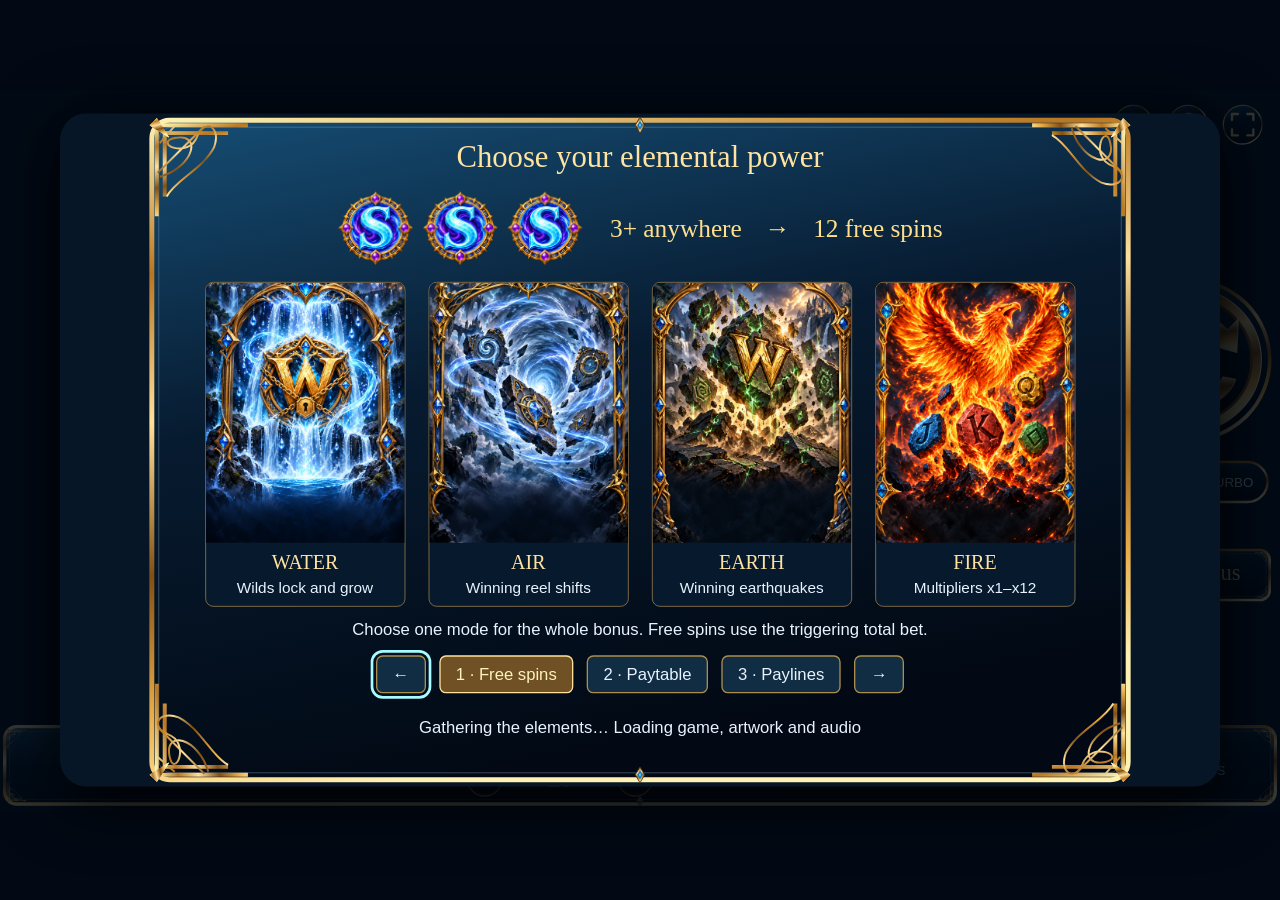
<file: index.html>
<!doctype html>
<html lang="en">
  <head>
    <meta charset="UTF-8" />
    <meta name="viewport" content="width=device-width, initial-scale=1.0" />
    <meta name="description" content="Elemental Frenzy — a browser-only fantasy slot prototype played with demo credits." />
    <title>Elemental Frenzy</title>
    <script type="module" crossorigin src="./assets/index-42W9PpM2.js"></script>
    <link rel="modulepreload" crossorigin href="./assets/Geometry-CZGVBKwE.js">
    <link rel="modulepreload" crossorigin href="./assets/Filter-DM8SVgg4.js">
    <link rel="modulepreload" crossorigin href="./assets/canvasUtils-BwcAxi36.js">
    <link rel="modulepreload" crossorigin href="./assets/Cache-DOCLyTZt.js">
    <link rel="modulepreload" crossorigin href="./assets/GCManagedHash-1mXRsHGx.js">
    <link rel="modulepreload" crossorigin href="./assets/RenderTargetSystem-CqGxZEHS.js">
    <link rel="modulepreload" crossorigin href="./assets/getTextureBatchBindGroup-CCNGb0nl.js">
    <link rel="modulepreload" crossorigin href="./assets/GraphicsContext-2whGo5rH.js">
    <link rel="modulepreload" crossorigin href="./assets/CanvasPool-BaexORx5.js">
    <link rel="modulepreload" crossorigin href="./assets/BufferResource-CsatF336.js">
    <link rel="stylesheet" crossorigin href="./assets/index-BhJO3UTs.css">
  </head>
  <body>
    <main id="app" aria-label="Elemental Frenzy"></main>
  </body>
</html>
</file>
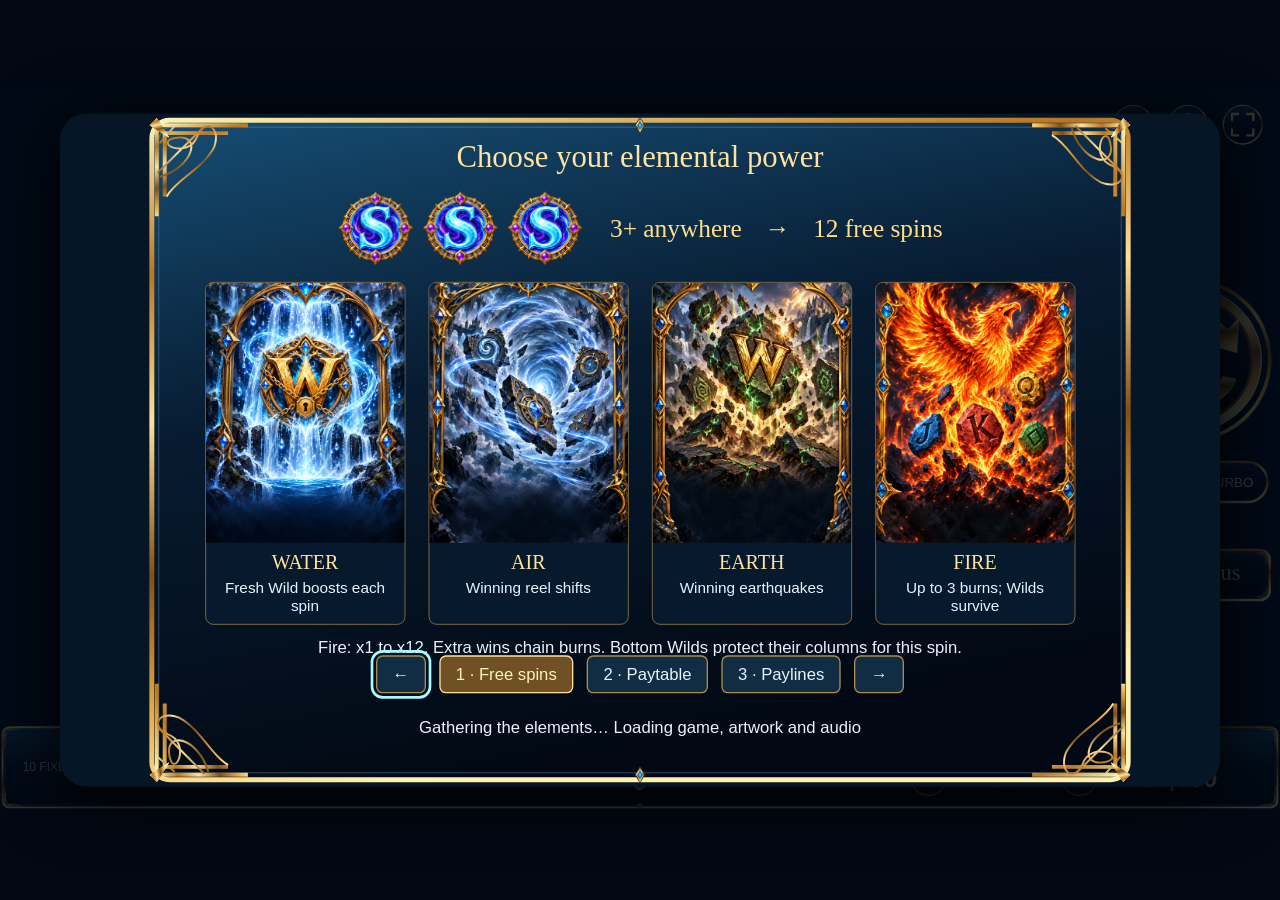
<file: v3/index.html>
<!doctype html>
<html lang="en">
  <head>
    <meta charset="UTF-8" />
    <meta name="viewport" content="width=device-width, initial-scale=1.0" />
    <meta name="description" content="Elemental Frenzy — a browser-only fantasy slot prototype played with demo credits." />
    <title>Elemental Frenzy</title>
    <script type="module" crossorigin src="./assets/index-BrLslM0z.js"></script>
    <link rel="modulepreload" crossorigin href="./assets/Geometry-CZGVBKwE.js">
    <link rel="modulepreload" crossorigin href="./assets/Filter-DM8SVgg4.js">
    <link rel="modulepreload" crossorigin href="./assets/canvasUtils-BwcAxi36.js">
    <link rel="modulepreload" crossorigin href="./assets/Cache-DOCLyTZt.js">
    <link rel="modulepreload" crossorigin href="./assets/GCManagedHash-1mXRsHGx.js">
    <link rel="modulepreload" crossorigin href="./assets/RenderTargetSystem-CqGxZEHS.js">
    <link rel="modulepreload" crossorigin href="./assets/getTextureBatchBindGroup-CCNGb0nl.js">
    <link rel="modulepreload" crossorigin href="./assets/GraphicsContext-2whGo5rH.js">
    <link rel="modulepreload" crossorigin href="./assets/CanvasPool-BaexORx5.js">
    <link rel="modulepreload" crossorigin href="./assets/BufferResource-CsatF336.js">
    <link rel="stylesheet" crossorigin href="./assets/index-BLGRr7VO.css">
  </head>
  <body>
    <main id="app" aria-label="Elemental Frenzy"></main>
  </body>
</html>
</file>
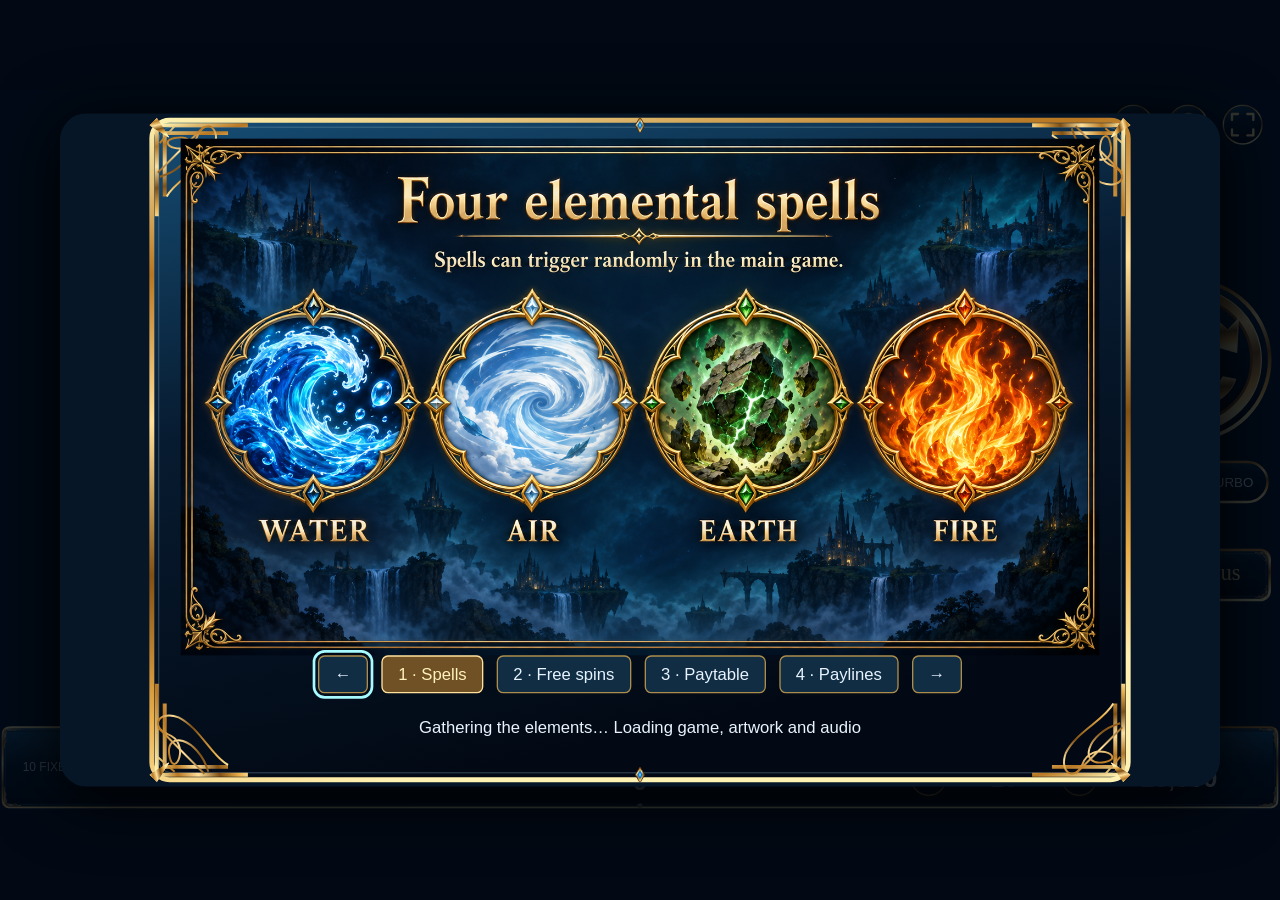
<file: v4/index.html>
<!doctype html>
<html lang="en">
  <head>
    <meta charset="UTF-8" />
    <meta name="viewport" content="width=device-width, initial-scale=1.0" />
    <meta name="description" content="Elemental Frenzy — a browser-only fantasy slot prototype played with demo credits." />
    <title>Elemental Frenzy</title>
    <script type="module" crossorigin src="./assets/index-CKPE10Q1.js"></script>
    <link rel="modulepreload" crossorigin href="./assets/Geometry-CZGVBKwE.js">
    <link rel="modulepreload" crossorigin href="./assets/Filter-DM8SVgg4.js">
    <link rel="modulepreload" crossorigin href="./assets/canvasUtils-BwcAxi36.js">
    <link rel="modulepreload" crossorigin href="./assets/Cache-DOCLyTZt.js">
    <link rel="modulepreload" crossorigin href="./assets/GCManagedHash-1mXRsHGx.js">
    <link rel="modulepreload" crossorigin href="./assets/RenderTargetSystem-CqGxZEHS.js">
    <link rel="modulepreload" crossorigin href="./assets/getTextureBatchBindGroup-CCNGb0nl.js">
    <link rel="modulepreload" crossorigin href="./assets/GraphicsContext-2whGo5rH.js">
    <link rel="modulepreload" crossorigin href="./assets/CanvasPool-BaexORx5.js">
    <link rel="modulepreload" crossorigin href="./assets/BufferResource-CsatF336.js">
    <link rel="stylesheet" crossorigin href="./assets/index-mUZ_J9Nh.css">
  </head>
  <body>
    <main id="app" aria-label="Elemental Frenzy"></main>
  </body>
</html>
</file>
<file: assets/index-BhJO3UTs.css>
:root{--lightningcss-light: ;--lightningcss-dark:initial;color-scheme:dark;color:#e8f3ff;background:#020914;font-family:Arial,sans-serif}*{box-sizing:border-box}html,body,#app{width:100%;height:100%;margin:0;overflow:hidden}button{font:inherit;color:inherit;cursor:pointer}button:disabled{cursor:default;filter:grayscale(.7);opacity:.48}button:focus-visible{outline-offset:4px;outline:4px solid #a7faff}button:hover:not(:disabled){filter:brightness(1.2)}.stage{transform-origin:50%;width:1920px;height:1080px;position:absolute;top:50%;left:50%}.canvas-host,.ui{position:absolute;inset:0}canvas{display:block}.ui{pointer-events:none}.ui button,.modal-host{pointer-events:auto}.top-controls{gap:18px;display:flex;position:absolute;top:20px;right:24px}.top-controls button{background:0 0;border:0;width:64px;height:64px;padding:0}.top-controls img{width:100%}.spin{background:url([data-uri]) 50%/contain no-repeat;border:0;width:250px;height:280px;position:absolute;top:265px;left:1660px}.speeds{background:url("data:image/svg+xml,%3csvg%20xmlns='http://www.w3.org/2000/svg'%20width='320'%20height='90'%20viewBox='0%200%20320%2090'%3e%3cdefs%3e%3clinearGradient%20id='gold'%20x2='0.25'%20y2='1'%3e%3cstop%20stop-color='%23fff3b2'/%3e%3cstop%20offset='.22'%20stop-color='%23b87722'/%3e%3cstop%20offset='.43'%20stop-color='%23ffe09a'/%3e%3cstop%20offset='.65'%20stop-color='%23815015'/%3e%3cstop%20offset='.85'%20stop-color='%23e9ad49'/%3e%3cstop%20offset='1'%20stop-color='%23fff1b2'/%3e%3c/linearGradient%3e%3clinearGradient%20id='navy'%20x2='.3'%20y2='1'%3e%3cstop%20stop-color='%23164d74'/%3e%3cstop%20offset='.45'%20stop-color='%23071b30'/%3e%3cstop%20offset='1'%20stop-color='%23020914'/%3e%3c/linearGradient%3e%3cradialGradient%20id='blue'%3e%3cstop%20stop-color='%23a0ffff'/%3e%3cstop%20offset='.4'%20stop-color='%231686db'/%3e%3cstop%20offset='1'%20stop-color='%2307203f'/%3e%3c/radialGradient%3e%3cradialGradient%20id='aura'%3e%3cstop%20stop-color='%23fff1aa'%20stop-opacity='0'/%3e%3cstop%20offset='.67'%20stop-color='%23f8c765'%20stop-opacity='.08'/%3e%3cstop%20offset='.86'%20stop-color='%23ffbf40'%20stop-opacity='.65'/%3e%3cstop%20offset='1'%20stop-color='%23ffbf40'%20stop-opacity='0'/%3e%3c/radialGradient%3e%3c/defs%3e%3crect%20x='5'%20y='5'%20width='310'%20height='80'%20rx='40'%20fill='url(%23navy)'%20stroke='url(%23gold)'%20stroke-width='5'/%3e%3cpath%20d='M160%2012V78'%20stroke='%23bca374'/%3e%3c/svg%3e") 50%/100% 100%;width:240px;height:76px;display:flex;position:absolute;top:550px;left:1665px}.speeds button{background:0 0;border:0;flex:1;font-size:20px}.speeds button[aria-pressed=true]{background:url("data:image/svg+xml,%3csvg%20xmlns='http://www.w3.org/2000/svg'%20width='154'%20height='76'%20viewBox='0%200%20154%2076'%3e%3cdefs%3e%3clinearGradient%20id='gold'%20x2='0.25'%20y2='1'%3e%3cstop%20stop-color='%23fff3b2'/%3e%3cstop%20offset='.22'%20stop-color='%23b87722'/%3e%3cstop%20offset='.43'%20stop-color='%23ffe09a'/%3e%3cstop%20offset='.65'%20stop-color='%23815015'/%3e%3cstop%20offset='.85'%20stop-color='%23e9ad49'/%3e%3cstop%20offset='1'%20stop-color='%23fff1b2'/%3e%3c/linearGradient%3e%3clinearGradient%20id='navy'%20x2='.3'%20y2='1'%3e%3cstop%20stop-color='%23164d74'/%3e%3cstop%20offset='.45'%20stop-color='%23071b30'/%3e%3cstop%20offset='1'%20stop-color='%23020914'/%3e%3c/linearGradient%3e%3cradialGradient%20id='blue'%3e%3cstop%20stop-color='%23a0ffff'/%3e%3cstop%20offset='.4'%20stop-color='%231686db'/%3e%3cstop%20offset='1'%20stop-color='%2307203f'/%3e%3c/radialGradient%3e%3cradialGradient%20id='aura'%3e%3cstop%20stop-color='%23fff1aa'%20stop-opacity='0'/%3e%3cstop%20offset='.67'%20stop-color='%23f8c765'%20stop-opacity='.08'/%3e%3cstop%20offset='.86'%20stop-color='%23ffbf40'%20stop-opacity='.65'/%3e%3cstop%20offset='1'%20stop-color='%23ffbf40'%20stop-opacity='0'/%3e%3c/radialGradient%3e%3c/defs%3e%3crect%20x='3'%20y='3'%20width='148'%20height='70'%20rx='32'%20fill='url(%23blue)'%20stroke='%237adfff'%20stroke-width='3'/%3e%3c/svg%3e") 50%/100% 100%}.fantasy-button{color:#ffe7a3;background:url("data:image/svg+xml,%3csvg%20xmlns='http://www.w3.org/2000/svg'%20width='320'%20height='110'%20viewBox='0%200%20320%20110'%3e%3cdefs%3e%3clinearGradient%20id='gold'%20x2='0.25'%20y2='1'%3e%3cstop%20stop-color='%23fff3b2'/%3e%3cstop%20offset='.22'%20stop-color='%23b87722'/%3e%3cstop%20offset='.43'%20stop-color='%23ffe09a'/%3e%3cstop%20offset='.65'%20stop-color='%23815015'/%3e%3cstop%20offset='.85'%20stop-color='%23e9ad49'/%3e%3cstop%20offset='1'%20stop-color='%23fff1b2'/%3e%3c/linearGradient%3e%3clinearGradient%20id='navy'%20x2='.3'%20y2='1'%3e%3cstop%20stop-color='%23164d74'/%3e%3cstop%20offset='.45'%20stop-color='%23071b30'/%3e%3cstop%20offset='1'%20stop-color='%23020914'/%3e%3c/linearGradient%3e%3cradialGradient%20id='blue'%3e%3cstop%20stop-color='%23a0ffff'/%3e%3cstop%20offset='.4'%20stop-color='%231686db'/%3e%3cstop%20offset='1'%20stop-color='%2307203f'/%3e%3c/radialGradient%3e%3cradialGradient%20id='aura'%3e%3cstop%20stop-color='%23fff1aa'%20stop-opacity='0'/%3e%3cstop%20offset='.67'%20stop-color='%23f8c765'%20stop-opacity='.08'/%3e%3cstop%20offset='.86'%20stop-color='%23ffbf40'%20stop-opacity='.65'/%3e%3cstop%20offset='1'%20stop-color='%23ffbf40'%20stop-opacity='0'/%3e%3c/radialGradient%3e%3c/defs%3e%3crect%20x='7'%20y='7'%20width='306'%20height='96'%20rx='18'%20fill='url(%23navy)'%20stroke='url(%23gold)'%20stroke-width='5'/%3e%3crect%20x='14'%20y='14'%20width='292'%20height='82'%20rx='13'%20fill='none'%20stroke='%237499ae'%20stroke-opacity='.45'/%3e%3cg%20transform='translate(12%2012)%20rotate(0)%20scale(0.25)'%20fill='none'%20stroke='url(%23gold)'%3e%3cpath%20d='M0%2092V0H92%20M8%2072V8H72'%20stroke-width='4'/%3e%3cpath%20d='M3%2052C38%2042%2046%207%2018%2013C-4%2018%2032%2035%2041%2011C50%20-8%2065%203%2058%2022C47%2044%2019%2055%2010%2072%20M18%201L3%2018%20M48%201L1%2048'%20stroke-width='2'/%3e%3cpath%20d='M0%20-7L12%2012%20-7%200%200%20-7Z'%20fill='url(%23gold)'/%3e%3c/g%3e%3cg%20transform='translate(308%2012)%20rotate(90)%20scale(0.25)'%20fill='none'%20stroke='url(%23gold)'%3e%3cpath%20d='M0%2092V0H92%20M8%2072V8H72'%20stroke-width='4'/%3e%3cpath%20d='M3%2052C38%2042%2046%207%2018%2013C-4%2018%2032%2035%2041%2011C50%20-8%2065%203%2058%2022C47%2044%2019%2055%2010%2072%20M18%201L3%2018%20M48%201L1%2048'%20stroke-width='2'/%3e%3cpath%20d='M0%20-7L12%2012%20-7%200%200%20-7Z'%20fill='url(%23gold)'/%3e%3c/g%3e%3cg%20transform='translate(308%2098)%20rotate(180)%20scale(0.25)'%20fill='none'%20stroke='url(%23gold)'%3e%3cpath%20d='M0%2092V0H92%20M8%2072V8H72'%20stroke-width='4'/%3e%3cpath%20d='M3%2052C38%2042%2046%207%2018%2013C-4%2018%2032%2035%2041%2011C50%20-8%2065%203%2058%2022C47%2044%2019%2055%2010%2072%20M18%201L3%2018%20M48%201L1%2048'%20stroke-width='2'/%3e%3cpath%20d='M0%20-7L12%2012%20-7%200%200%20-7Z'%20fill='url(%23gold)'/%3e%3c/g%3e%3cg%20transform='translate(12%2098)%20rotate(270)%20scale(0.25)'%20fill='none'%20stroke='url(%23gold)'%3e%3cpath%20d='M0%2092V0H92%20M8%2072V8H72'%20stroke-width='4'/%3e%3cpath%20d='M3%2052C38%2042%2046%207%2018%2013C-4%2018%2032%2035%2041%2011C50%20-8%2065%203%2058%2022C47%2044%2019%2055%2010%2072%20M18%201L3%2018%20M48%201L1%2048'%20stroke-width='2'/%3e%3cpath%20d='M0%20-7L12%2012%20-7%200%200%20-7Z'%20fill='url(%23gold)'/%3e%3c/g%3e%3cg%20transform='translate(160%2012)%20scale(0.4)'%3e%3cpath%20d='M0%20-20L12%200%200%2020%20-12%200Z'%20fill='url(%23gold)'%20stroke='%23392009'%20stroke-width='2'/%3e%3cpath%20d='M0%20-12L7%200%200%2012%20-7%200Z'%20fill='url(%23blue)'%20stroke='%23a4e8ff'/%3e%3c/g%3e%3cg%20transform='translate(160%2098)%20scale(0.4)'%3e%3cpath%20d='M0%20-20L12%200%200%2020%20-12%200Z'%20fill='url(%23gold)'%20stroke='%23392009'%20stroke-width='2'/%3e%3cpath%20d='M0%20-12L7%200%200%2012%20-7%200Z'%20fill='url(%23blue)'%20stroke='%23a4e8ff'/%3e%3c/g%3e%3c/svg%3e") 50%/100% 100%;border:0;font-family:Georgia,serif}.buy-bonus{width:250px;height:125px;font-size:34px;position:absolute;top:665px;left:1660px}.buy-bonus small{color:#dff1ff;margin-top:8px;font:21px Arial;display:block}.hud{background:url("data:image/svg+xml,%3csvg%20xmlns='http://www.w3.org/2000/svg'%20width='1920'%20height='130'%20viewBox='0%200%201920%20130'%3e%3cdefs%3e%3clinearGradient%20id='gold'%20x2='0.25'%20y2='1'%3e%3cstop%20stop-color='%23fff3b2'/%3e%3cstop%20offset='.22'%20stop-color='%23b87722'/%3e%3cstop%20offset='.43'%20stop-color='%23ffe09a'/%3e%3cstop%20offset='.65'%20stop-color='%23815015'/%3e%3cstop%20offset='.85'%20stop-color='%23e9ad49'/%3e%3cstop%20offset='1'%20stop-color='%23fff1b2'/%3e%3c/linearGradient%3e%3clinearGradient%20id='navy'%20x2='.3'%20y2='1'%3e%3cstop%20stop-color='%23164d74'/%3e%3cstop%20offset='.45'%20stop-color='%23071b30'/%3e%3cstop%20offset='1'%20stop-color='%23020914'/%3e%3c/linearGradient%3e%3cradialGradient%20id='blue'%3e%3cstop%20stop-color='%23a0ffff'/%3e%3cstop%20offset='.4'%20stop-color='%231686db'/%3e%3cstop%20offset='1'%20stop-color='%2307203f'/%3e%3c/radialGradient%3e%3cradialGradient%20id='aura'%3e%3cstop%20stop-color='%23fff1aa'%20stop-opacity='0'/%3e%3cstop%20offset='.67'%20stop-color='%23f8c765'%20stop-opacity='.08'/%3e%3cstop%20offset='.86'%20stop-color='%23ffbf40'%20stop-opacity='.65'/%3e%3cstop%20offset='1'%20stop-color='%23ffbf40'%20stop-opacity='0'/%3e%3c/radialGradient%3e%3c/defs%3e%3crect%20x='7'%20y='7'%20width='1906'%20height='116'%20rx='18'%20fill='url(%23navy)'%20stroke='url(%23gold)'%20stroke-width='5'/%3e%3crect%20x='14'%20y='14'%20width='1892'%20height='102'%20rx='13'%20fill='none'%20stroke='%237499ae'%20stroke-opacity='.45'/%3e%3cg%20transform='translate(12%2012)%20rotate(0)%20scale(0.29545454545454547)'%20fill='none'%20stroke='url(%23gold)'%3e%3cpath%20d='M0%2092V0H92%20M8%2072V8H72'%20stroke-width='4'/%3e%3cpath%20d='M3%2052C38%2042%2046%207%2018%2013C-4%2018%2032%2035%2041%2011C50%20-8%2065%203%2058%2022C47%2044%2019%2055%2010%2072%20M18%201L3%2018%20M48%201L1%2048'%20stroke-width='2'/%3e%3cpath%20d='M0%20-7L12%2012%20-7%200%200%20-7Z'%20fill='url(%23gold)'/%3e%3c/g%3e%3cg%20transform='translate(1908%2012)%20rotate(90)%20scale(0.29545454545454547)'%20fill='none'%20stroke='url(%23gold)'%3e%3cpath%20d='M0%2092V0H92%20M8%2072V8H72'%20stroke-width='4'/%3e%3cpath%20d='M3%2052C38%2042%2046%207%2018%2013C-4%2018%2032%2035%2041%2011C50%20-8%2065%203%2058%2022C47%2044%2019%2055%2010%2072%20M18%201L3%2018%20M48%201L1%2048'%20stroke-width='2'/%3e%3cpath%20d='M0%20-7L12%2012%20-7%200%200%20-7Z'%20fill='url(%23gold)'/%3e%3c/g%3e%3cg%20transform='translate(1908%20118)%20rotate(180)%20scale(0.29545454545454547)'%20fill='none'%20stroke='url(%23gold)'%3e%3cpath%20d='M0%2092V0H92%20M8%2072V8H72'%20stroke-width='4'/%3e%3cpath%20d='M3%2052C38%2042%2046%207%2018%2013C-4%2018%2032%2035%2041%2011C50%20-8%2065%203%2058%2022C47%2044%2019%2055%2010%2072%20M18%201L3%2018%20M48%201L1%2048'%20stroke-width='2'/%3e%3cpath%20d='M0%20-7L12%2012%20-7%200%200%20-7Z'%20fill='url(%23gold)'/%3e%3c/g%3e%3cg%20transform='translate(12%20118)%20rotate(270)%20scale(0.29545454545454547)'%20fill='none'%20stroke='url(%23gold)'%3e%3cpath%20d='M0%2092V0H92%20M8%2072V8H72'%20stroke-width='4'/%3e%3cpath%20d='M3%2052C38%2042%2046%207%2018%2013C-4%2018%2032%2035%2041%2011C50%20-8%2065%203%2058%2022C47%2044%2019%2055%2010%2072%20M18%201L3%2018%20M48%201L1%2048'%20stroke-width='2'/%3e%3cpath%20d='M0%20-7L12%2012%20-7%200%200%20-7Z'%20fill='url(%23gold)'/%3e%3c/g%3e%3cg%20transform='translate(960%2012)%20scale(0.4)'%3e%3cpath%20d='M0%20-20L12%200%200%2020%20-12%200Z'%20fill='url(%23gold)'%20stroke='%23392009'%20stroke-width='2'/%3e%3cpath%20d='M0%20-12L7%200%200%2012%20-7%200Z'%20fill='url(%23blue)'%20stroke='%23a4e8ff'/%3e%3c/g%3e%3cg%20transform='translate(960%20118)%20scale(0.4)'%3e%3cpath%20d='M0%20-20L12%200%200%2020%20-12%200Z'%20fill='url(%23gold)'%20stroke='%23392009'%20stroke-width='2'/%3e%3cpath%20d='M0%20-12L7%200%200%2012%20-7%200Z'%20fill='url(%23blue)'%20stroke='%23a4e8ff'/%3e%3c/g%3e%3cg%20transform='translate(660%2065)%20scale(0.7)'%3e%3cpath%20d='M0%20-20L12%200%200%2020%20-12%200Z'%20fill='url(%23gold)'%20stroke='%23392009'%20stroke-width='2'/%3e%3cpath%20d='M0%20-12L7%200%200%2012%20-7%200Z'%20fill='url(%23blue)'%20stroke='%23a4e8ff'/%3e%3c/g%3e%3cg%20transform='translate(1050%2065)%20scale(0.7)'%3e%3cpath%20d='M0%20-20L12%200%200%2020%20-12%200Z'%20fill='url(%23gold)'%20stroke='%23392009'%20stroke-width='2'/%3e%3cpath%20d='M0%20-12L7%200%200%2012%20-7%200Z'%20fill='url(%23blue)'%20stroke='%23a4e8ff'/%3e%3c/g%3e%3cg%20transform='translate(1390%2065)%20scale(0.7)'%3e%3cpath%20d='M0%20-20L12%200%200%2020%20-12%200Z'%20fill='url(%23gold)'%20stroke='%23392009'%20stroke-width='2'/%3e%3cpath%20d='M0%20-12L7%200%200%2012%20-7%200Z'%20fill='url(%23blue)'%20stroke='%23a4e8ff'/%3e%3c/g%3e%3c/svg%3e") 50%/100% 100%;align-items:center;gap:65px;height:134px;padding:12px 60px 12px 430px;display:flex;position:absolute;bottom:0;left:0;right:0}.hud>div{text-align:center;min-width:160px}.hud label{color:#f8d174;margin-bottom:7px;font-size:21px;display:block}.hud output{font-size:34px;font-weight:700}.hud .bet{min-width:280px}.bet>div{justify-content:space-between;align-items:center;gap:35px;display:flex}.bet button,.pending-bet button{color:#ffdf8b;background:#071a2a;border:2px solid #c39142;border-radius:50%;width:54px;height:54px;font-size:38px}.hud .win{min-width:245px}.hud .win output{font-size:30px}.hud>span{white-space:nowrap;color:#b8cbdf;font-size:18px}.bonus-label{text-align:center;white-space:nowrap;color:#fff0be;text-shadow:0 2px 4px #000;border-image:url("data:image/svg+xml,%3csvg%20xmlns='http://www.w3.org/2000/svg'%20width='180'%20height='72'%20viewBox='0%200%20180%2072'%3e%3cdefs%3e%3clinearGradient%20id='gold'%20x2='0.25'%20y2='1'%3e%3cstop%20stop-color='%23fff3b2'/%3e%3cstop%20offset='.22'%20stop-color='%23b87722'/%3e%3cstop%20offset='.43'%20stop-color='%23ffe09a'/%3e%3cstop%20offset='.65'%20stop-color='%23815015'/%3e%3cstop%20offset='.85'%20stop-color='%23e9ad49'/%3e%3cstop%20offset='1'%20stop-color='%23fff1b2'/%3e%3c/linearGradient%3e%3clinearGradient%20id='navy'%20x2='.3'%20y2='1'%3e%3cstop%20stop-color='%23164d74'/%3e%3cstop%20offset='.45'%20stop-color='%23071b30'/%3e%3cstop%20offset='1'%20stop-color='%23020914'/%3e%3c/linearGradient%3e%3cradialGradient%20id='blue'%3e%3cstop%20stop-color='%23a0ffff'/%3e%3cstop%20offset='.4'%20stop-color='%231686db'/%3e%3cstop%20offset='1'%20stop-color='%2307203f'/%3e%3c/radialGradient%3e%3cradialGradient%20id='aura'%3e%3cstop%20stop-color='%23fff1aa'%20stop-opacity='0'/%3e%3cstop%20offset='.67'%20stop-color='%23f8c765'%20stop-opacity='.08'/%3e%3cstop%20offset='.86'%20stop-color='%23ffbf40'%20stop-opacity='.65'/%3e%3cstop%20offset='1'%20stop-color='%23ffbf40'%20stop-opacity='0'/%3e%3c/radialGradient%3e%3c/defs%3e%3crect%20x='7'%20y='7'%20width='166'%20height='58'%20rx='18'%20fill='url(%23navy)'%20stroke='url(%23gold)'%20stroke-width='5'/%3e%3crect%20x='14'%20y='14'%20width='152'%20height='44'%20rx='13'%20fill='none'%20stroke='%237499ae'%20stroke-opacity='.45'/%3e%3cg%20transform='translate(12%2012)%20rotate(0)%20scale(0.16363636363636364)'%20fill='none'%20stroke='url(%23gold)'%3e%3cpath%20d='M0%2092V0H92%20M8%2072V8H72'%20stroke-width='4'/%3e%3cpath%20d='M3%2052C38%2042%2046%207%2018%2013C-4%2018%2032%2035%2041%2011C50%20-8%2065%203%2058%2022C47%2044%2019%2055%2010%2072%20M18%201L3%2018%20M48%201L1%2048'%20stroke-width='2'/%3e%3cpath%20d='M0%20-7L12%2012%20-7%200%200%20-7Z'%20fill='url(%23gold)'/%3e%3c/g%3e%3cg%20transform='translate(168%2012)%20rotate(90)%20scale(0.16363636363636364)'%20fill='none'%20stroke='url(%23gold)'%3e%3cpath%20d='M0%2092V0H92%20M8%2072V8H72'%20stroke-width='4'/%3e%3cpath%20d='M3%2052C38%2042%2046%207%2018%2013C-4%2018%2032%2035%2041%2011C50%20-8%2065%203%2058%2022C47%2044%2019%2055%2010%2072%20M18%201L3%2018%20M48%201L1%2048'%20stroke-width='2'/%3e%3cpath%20d='M0%20-7L12%2012%20-7%200%200%20-7Z'%20fill='url(%23gold)'/%3e%3c/g%3e%3cg%20transform='translate(168%2060)%20rotate(180)%20scale(0.16363636363636364)'%20fill='none'%20stroke='url(%23gold)'%3e%3cpath%20d='M0%2092V0H92%20M8%2072V8H72'%20stroke-width='4'/%3e%3cpath%20d='M3%2052C38%2042%2046%207%2018%2013C-4%2018%2032%2035%2041%2011C50%20-8%2065%203%2058%2022C47%2044%2019%2055%2010%2072%20M18%201L3%2018%20M48%201L1%2048'%20stroke-width='2'/%3e%3cpath%20d='M0%20-7L12%2012%20-7%200%200%20-7Z'%20fill='url(%23gold)'/%3e%3c/g%3e%3cg%20transform='translate(12%2060)%20rotate(270)%20scale(0.16363636363636364)'%20fill='none'%20stroke='url(%23gold)'%3e%3cpath%20d='M0%2092V0H92%20M8%2072V8H72'%20stroke-width='4'/%3e%3cpath%20d='M3%2052C38%2042%2046%207%2018%2013C-4%2018%2032%2035%2041%2011C50%20-8%2065%203%2058%2022C47%2044%2019%2055%2010%2072%20M18%201L3%2018%20M48%201L1%2048'%20stroke-width='2'/%3e%3cpath%20d='M0%20-7L12%2012%20-7%200%200%20-7Z'%20fill='url(%23gold)'/%3e%3c/g%3e%3cg%20transform='translate(90%2012)%20scale(0.4)'%3e%3cpath%20d='M0%20-20L12%200%200%2020%20-12%200Z'%20fill='url(%23gold)'%20stroke='%23392009'%20stroke-width='2'/%3e%3cpath%20d='M0%20-12L7%200%200%2012%20-7%200Z'%20fill='url(%23blue)'%20stroke='%23a4e8ff'/%3e%3c/g%3e%3cg%20transform='translate(90%2060)%20scale(0.4)'%3e%3cpath%20d='M0%20-20L12%200%200%2020%20-12%200Z'%20fill='url(%23gold)'%20stroke='%23392009'%20stroke-width='2'/%3e%3cpath%20d='M0%20-12L7%200%200%2012%20-7%200Z'%20fill='url(%23blue)'%20stroke='%23a4e8ff'/%3e%3c/g%3e%3c/svg%3e") 22 fill/18px 32px;padding:10px 32px;font-family:Georgia,serif;font-size:30px;font-weight:700;line-height:36px;position:absolute;top:134px;right:300px}.bonus-label:empty{display:none}.message{text-align:center;color:#ffd483;width:250px;font-size:22px;position:absolute;top:815px;left:1660px}.celebration{text-align:center;color:#ffed9f;text-shadow:0 4px 12px #000;pointer-events:none;width:1030px;font:700 54px Georgia;position:absolute;top:500px;left:510px}.modal-host:empty{display:none}.modal-host,.scrim{position:absolute;inset:0}.scrim{background:#010813c9;justify-content:center;align-items:center;display:flex}.panel{text-align:center;background:url("data:image/svg+xml,%3csvg%20xmlns='http://www.w3.org/2000/svg'%20width='1000'%20height='680'%20viewBox='0%200%201000%20680'%3e%3cdefs%3e%3clinearGradient%20id='gold'%20x2='0.25'%20y2='1'%3e%3cstop%20stop-color='%23fff3b2'/%3e%3cstop%20offset='.22'%20stop-color='%23b87722'/%3e%3cstop%20offset='.43'%20stop-color='%23ffe09a'/%3e%3cstop%20offset='.65'%20stop-color='%23815015'/%3e%3cstop%20offset='.85'%20stop-color='%23e9ad49'/%3e%3cstop%20offset='1'%20stop-color='%23fff1b2'/%3e%3c/linearGradient%3e%3clinearGradient%20id='navy'%20x2='.3'%20y2='1'%3e%3cstop%20stop-color='%23164d74'/%3e%3cstop%20offset='.45'%20stop-color='%23071b30'/%3e%3cstop%20offset='1'%20stop-color='%23020914'/%3e%3c/linearGradient%3e%3cradialGradient%20id='blue'%3e%3cstop%20stop-color='%23a0ffff'/%3e%3cstop%20offset='.4'%20stop-color='%231686db'/%3e%3cstop%20offset='1'%20stop-color='%2307203f'/%3e%3c/radialGradient%3e%3cradialGradient%20id='aura'%3e%3cstop%20stop-color='%23fff1aa'%20stop-opacity='0'/%3e%3cstop%20offset='.67'%20stop-color='%23f8c765'%20stop-opacity='.08'/%3e%3cstop%20offset='.86'%20stop-color='%23ffbf40'%20stop-opacity='.65'/%3e%3cstop%20offset='1'%20stop-color='%23ffbf40'%20stop-opacity='0'/%3e%3c/radialGradient%3e%3c/defs%3e%3crect%20x='7'%20y='7'%20width='986'%20height='666'%20rx='18'%20fill='url(%23navy)'%20stroke='url(%23gold)'%20stroke-width='5'/%3e%3crect%20x='14'%20y='14'%20width='972'%20height='652'%20rx='13'%20fill='none'%20stroke='%237499ae'%20stroke-opacity='.45'/%3e%3cg%20transform='translate(12%2012)%20rotate(0)%20scale(1)'%20fill='none'%20stroke='url(%23gold)'%3e%3cpath%20d='M0%2092V0H92%20M8%2072V8H72'%20stroke-width='4'/%3e%3cpath%20d='M3%2052C38%2042%2046%207%2018%2013C-4%2018%2032%2035%2041%2011C50%20-8%2065%203%2058%2022C47%2044%2019%2055%2010%2072%20M18%201L3%2018%20M48%201L1%2048'%20stroke-width='2'/%3e%3cpath%20d='M0%20-7L12%2012%20-7%200%200%20-7Z'%20fill='url(%23gold)'/%3e%3c/g%3e%3cg%20transform='translate(988%2012)%20rotate(90)%20scale(1)'%20fill='none'%20stroke='url(%23gold)'%3e%3cpath%20d='M0%2092V0H92%20M8%2072V8H72'%20stroke-width='4'/%3e%3cpath%20d='M3%2052C38%2042%2046%207%2018%2013C-4%2018%2032%2035%2041%2011C50%20-8%2065%203%2058%2022C47%2044%2019%2055%2010%2072%20M18%201L3%2018%20M48%201L1%2048'%20stroke-width='2'/%3e%3cpath%20d='M0%20-7L12%2012%20-7%200%200%20-7Z'%20fill='url(%23gold)'/%3e%3c/g%3e%3cg%20transform='translate(988%20668)%20rotate(180)%20scale(1)'%20fill='none'%20stroke='url(%23gold)'%3e%3cpath%20d='M0%2092V0H92%20M8%2072V8H72'%20stroke-width='4'/%3e%3cpath%20d='M3%2052C38%2042%2046%207%2018%2013C-4%2018%2032%2035%2041%2011C50%20-8%2065%203%2058%2022C47%2044%2019%2055%2010%2072%20M18%201L3%2018%20M48%201L1%2048'%20stroke-width='2'/%3e%3cpath%20d='M0%20-7L12%2012%20-7%200%200%20-7Z'%20fill='url(%23gold)'/%3e%3c/g%3e%3cg%20transform='translate(12%20668)%20rotate(270)%20scale(1)'%20fill='none'%20stroke='url(%23gold)'%3e%3cpath%20d='M0%2092V0H92%20M8%2072V8H72'%20stroke-width='4'/%3e%3cpath%20d='M3%2052C38%2042%2046%207%2018%2013C-4%2018%2032%2035%2041%2011C50%20-8%2065%203%2058%2022C47%2044%2019%2055%2010%2072%20M18%201L3%2018%20M48%201L1%2048'%20stroke-width='2'/%3e%3cpath%20d='M0%20-7L12%2012%20-7%200%200%20-7Z'%20fill='url(%23gold)'/%3e%3c/g%3e%3cg%20transform='translate(500%2012)%20scale(0.4)'%3e%3cpath%20d='M0%20-20L12%200%200%2020%20-12%200Z'%20fill='url(%23gold)'%20stroke='%23392009'%20stroke-width='2'/%3e%3cpath%20d='M0%20-12L7%200%200%2012%20-7%200Z'%20fill='url(%23blue)'%20stroke='%23a4e8ff'/%3e%3c/g%3e%3cg%20transform='translate(500%20668)%20scale(0.4)'%3e%3cpath%20d='M0%20-20L12%200%200%2020%20-12%200Z'%20fill='url(%23gold)'%20stroke='%23392009'%20stroke-width='2'/%3e%3cpath%20d='M0%20-12L7%200%200%2012%20-7%200Z'%20fill='url(%23blue)'%20stroke='%23a4e8ff'/%3e%3c/g%3e%3c/svg%3e") 50%/100% 100%;border-radius:40px;width:1150px;max-height:1000px;padding:55px 70px;position:relative;box-shadow:0 15px 100px #000}.panel h1{color:#ffe3a1;margin:0 0 18px;font:52px Georgia}.panel h2{color:#ffe3a1;margin:22px;font:42px Georgia}.panel p{margin:18px 0;font-size:24px}.close{background:#071a2a;border:2px solid #cfa65e;border-radius:50%;width:50px;height:50px;font-size:38px;position:absolute;top:28px;right:35px}.confirm{width:360px;height:90px;font-size:32px}.elements-strip{justify-content:center;gap:15px;height:235px;display:flex}.elements-strip img{object-fit:contain;width:185px}.pending-bet{justify-content:center;align-items:center;gap:40px;font-size:27px;display:flex}.mode-cards{gap:22px;margin:35px 0;display:flex}.mode-cards button{background:#031526;border:1px solid #bd9344;border-radius:16px;width:235px;padding:0 0 20px}.mode-cards img{object-fit:contain;width:100%;height:310px}.mode-cards strong{color:#ffdb8c;font:28px Georgia;display:block}.mode-cards span{margin-top:12px;font-size:18px;display:block}.summary-amount{color:#ffdf84;margin:40px;font:700 85px Georgia}.summary p{margin:30px}.help{width:1050px;padding:35px 70px}.help h1{font-size:40px}.help p{font-size:20px}.help table{border-collapse:collapse;width:100%;font-size:22px}.help th,.help td{border-bottom:1px solid #bda16740;padding:3px}.help th img{object-fit:contain;width:60px;height:48px}.help thead th{color:#ffdf8c}.affordability{min-height:29px}.hud{padding:0;display:block}.hud>div{position:absolute;top:29px}.hud .balance{width:160px;left:430px}.hud .bet{width:280px;left:700px}.hud .win{width:245px;left:1100px}.hud>span{position:absolute;top:65px}.hud>span:nth-last-child(2){left:1430px}.hud>span:last-child{left:1700px}.instruction-host{z-index:10;position:absolute;inset:0}.instruction-host[hidden]{display:none}.instructions{background-color:#061626;width:1740px;height:1010px;max-height:none;padding:38px 155px 24px}.instruction-content{height:775px}.instructions h1{margin:0 0 12px;font-size:46px}.instructions p{margin:16px 0;font-size:25px;line-height:1.4}.scatter-entry{justify-content:center;align-items:center;gap:12px;height:140px;display:flex}.scatter-entry img{object-fit:contain;width:115px;height:125px}.scatter-entry strong{color:#ffdf8c;margin-left:28px;font:38px Georgia}.scatter-entry span{margin:0 25px}.instruction-modes{justify-content:center;gap:35px;display:flex}.instruction-modes figure{background:#071a2d;border:1px solid #b79051;border-radius:12px;width:300px;margin:10px 0 0;overflow:hidden}.instruction-modes img{object-fit:cover;width:100%;height:390px}.instruction-modes strong{color:#ffe2a0;padding:8px;font:30px Georgia;display:block}.instruction-modes span{padding:0 6px 14px;font-size:23px;display:block}.carousel-nav{justify-content:center;gap:20px;display:flex}.carousel-nav button,.bet-reference,.loading-status>button:not(.confirm){background:#102d43;border:2px solid #ac8d4d;border-radius:10px;padding:12px 23px;font-size:25px}.carousel-nav button[aria-current=step]{color:#fff2ba;background:#705126;border-color:#ffe19b}.loading-status{justify-content:center;align-items:center;gap:25px;height:100px;font-size:25px;display:flex}.loading-status .confirm{height:80px}.award-cards{grid-template-columns:repeat(5,1fr);gap:16px;margin:18px 0;display:grid}.award-cards article{background:#091f33;border:1px solid #987945;border-radius:12px;padding:8px 15px}.award-cards img{object-fit:contain;width:145px;height:110px}.award-cards h2{margin:2px 0 8px;font:25px Georgia}.award-cards dl{margin:0}.award-cards dl div{justify-content:space-between;padding:3px 0;font-size:23px;display:flex}.award-cards dt{color:#b9ccdf}.award-cards dd{color:#ffe5ac;margin:0;font-weight:700}.bet-reference{padding:7px 18px;font-size:22px}.payline-diagrams{grid-template-columns:repeat(5,1fr);gap:40px 28px;margin:65px 0 35px;display:grid}.payline-diagrams figure{margin:0}.payline-diagrams figcaption{color:#ffe2a0;margin-bottom:15px;font-size:25px}.payline-diagrams svg{width:100%;height:175px}.instructions[aria-label=Help] .award-cards img{height:85px}.sound-options{gap:12px;width:360px;margin:24px auto;display:grid}.sound-options button{width:360px;height:124px;padding:18px 32px;font-size:28px}.sound-options button[aria-pressed=true]{filter:brightness(1.25)}.audio-status{color:#ffe29a;background:#091a30;padding:12px;position:absolute;top:130px;right:30px}
</file>
<file: v3/assets/index-BLGRr7VO.css>
:root{--lightningcss-light: ;--lightningcss-dark:initial;color-scheme:dark;color:#e8f3ff;background:#020914;font-family:Arial,sans-serif}*{box-sizing:border-box}html,body,#app{width:100%;height:100%;margin:0;overflow:hidden}button{font:inherit;color:inherit;cursor:pointer}button:disabled{cursor:default;filter:grayscale(.7);opacity:.48}button:focus-visible{outline-offset:4px;outline:4px solid #a7faff}button:hover:not(:disabled){filter:brightness(1.2)}.stage{transform-origin:50%;width:1920px;height:1080px;position:absolute;top:50%;left:50%}.canvas-host,.ui{position:absolute;inset:0}canvas{display:block}.ui{pointer-events:none}.ui button,.modal-host{pointer-events:auto}.top-controls{gap:18px;display:flex;position:absolute;top:20px;right:24px}.top-controls button{background:0 0;border:0;width:64px;height:64px;padding:0}.top-controls img{width:100%}.spin{background:url([data-uri]) 50%/contain no-repeat;border:0;width:250px;height:280px;position:absolute;top:265px;left:1660px}.speeds{background:url("data:image/svg+xml,%3csvg%20xmlns='http://www.w3.org/2000/svg'%20width='320'%20height='90'%20viewBox='0%200%20320%2090'%3e%3cdefs%3e%3clinearGradient%20id='gold'%20x2='0.25'%20y2='1'%3e%3cstop%20stop-color='%23fff3b2'/%3e%3cstop%20offset='.22'%20stop-color='%23b87722'/%3e%3cstop%20offset='.43'%20stop-color='%23ffe09a'/%3e%3cstop%20offset='.65'%20stop-color='%23815015'/%3e%3cstop%20offset='.85'%20stop-color='%23e9ad49'/%3e%3cstop%20offset='1'%20stop-color='%23fff1b2'/%3e%3c/linearGradient%3e%3clinearGradient%20id='navy'%20x2='.3'%20y2='1'%3e%3cstop%20stop-color='%23164d74'/%3e%3cstop%20offset='.45'%20stop-color='%23071b30'/%3e%3cstop%20offset='1'%20stop-color='%23020914'/%3e%3c/linearGradient%3e%3cradialGradient%20id='blue'%3e%3cstop%20stop-color='%23a0ffff'/%3e%3cstop%20offset='.4'%20stop-color='%231686db'/%3e%3cstop%20offset='1'%20stop-color='%2307203f'/%3e%3c/radialGradient%3e%3cradialGradient%20id='aura'%3e%3cstop%20stop-color='%23fff1aa'%20stop-opacity='0'/%3e%3cstop%20offset='.67'%20stop-color='%23f8c765'%20stop-opacity='.08'/%3e%3cstop%20offset='.86'%20stop-color='%23ffbf40'%20stop-opacity='.65'/%3e%3cstop%20offset='1'%20stop-color='%23ffbf40'%20stop-opacity='0'/%3e%3c/radialGradient%3e%3c/defs%3e%3crect%20x='5'%20y='5'%20width='310'%20height='80'%20rx='40'%20fill='url(%23navy)'%20stroke='url(%23gold)'%20stroke-width='5'/%3e%3cpath%20d='M160%2012V78'%20stroke='%23bca374'/%3e%3c/svg%3e") 50%/100% 100%;width:240px;height:76px;display:flex;position:absolute;top:550px;left:1665px}.speeds button{background:0 0;border:0;flex:1;font-size:20px}.speeds button[aria-pressed=true]{background:url("data:image/svg+xml,%3csvg%20xmlns='http://www.w3.org/2000/svg'%20width='154'%20height='76'%20viewBox='0%200%20154%2076'%3e%3cdefs%3e%3clinearGradient%20id='gold'%20x2='0.25'%20y2='1'%3e%3cstop%20stop-color='%23fff3b2'/%3e%3cstop%20offset='.22'%20stop-color='%23b87722'/%3e%3cstop%20offset='.43'%20stop-color='%23ffe09a'/%3e%3cstop%20offset='.65'%20stop-color='%23815015'/%3e%3cstop%20offset='.85'%20stop-color='%23e9ad49'/%3e%3cstop%20offset='1'%20stop-color='%23fff1b2'/%3e%3c/linearGradient%3e%3clinearGradient%20id='navy'%20x2='.3'%20y2='1'%3e%3cstop%20stop-color='%23164d74'/%3e%3cstop%20offset='.45'%20stop-color='%23071b30'/%3e%3cstop%20offset='1'%20stop-color='%23020914'/%3e%3c/linearGradient%3e%3cradialGradient%20id='blue'%3e%3cstop%20stop-color='%23a0ffff'/%3e%3cstop%20offset='.4'%20stop-color='%231686db'/%3e%3cstop%20offset='1'%20stop-color='%2307203f'/%3e%3c/radialGradient%3e%3cradialGradient%20id='aura'%3e%3cstop%20stop-color='%23fff1aa'%20stop-opacity='0'/%3e%3cstop%20offset='.67'%20stop-color='%23f8c765'%20stop-opacity='.08'/%3e%3cstop%20offset='.86'%20stop-color='%23ffbf40'%20stop-opacity='.65'/%3e%3cstop%20offset='1'%20stop-color='%23ffbf40'%20stop-opacity='0'/%3e%3c/radialGradient%3e%3c/defs%3e%3crect%20x='3'%20y='3'%20width='148'%20height='70'%20rx='32'%20fill='url(%23blue)'%20stroke='%237adfff'%20stroke-width='3'/%3e%3c/svg%3e") 50%/100% 100%}.fantasy-button{color:#ffe7a3;background:url("data:image/svg+xml,%3csvg%20xmlns='http://www.w3.org/2000/svg'%20width='320'%20height='110'%20viewBox='0%200%20320%20110'%3e%3cdefs%3e%3clinearGradient%20id='gold'%20x2='0.25'%20y2='1'%3e%3cstop%20stop-color='%23fff3b2'/%3e%3cstop%20offset='.22'%20stop-color='%23b87722'/%3e%3cstop%20offset='.43'%20stop-color='%23ffe09a'/%3e%3cstop%20offset='.65'%20stop-color='%23815015'/%3e%3cstop%20offset='.85'%20stop-color='%23e9ad49'/%3e%3cstop%20offset='1'%20stop-color='%23fff1b2'/%3e%3c/linearGradient%3e%3clinearGradient%20id='navy'%20x2='.3'%20y2='1'%3e%3cstop%20stop-color='%23164d74'/%3e%3cstop%20offset='.45'%20stop-color='%23071b30'/%3e%3cstop%20offset='1'%20stop-color='%23020914'/%3e%3c/linearGradient%3e%3cradialGradient%20id='blue'%3e%3cstop%20stop-color='%23a0ffff'/%3e%3cstop%20offset='.4'%20stop-color='%231686db'/%3e%3cstop%20offset='1'%20stop-color='%2307203f'/%3e%3c/radialGradient%3e%3cradialGradient%20id='aura'%3e%3cstop%20stop-color='%23fff1aa'%20stop-opacity='0'/%3e%3cstop%20offset='.67'%20stop-color='%23f8c765'%20stop-opacity='.08'/%3e%3cstop%20offset='.86'%20stop-color='%23ffbf40'%20stop-opacity='.65'/%3e%3cstop%20offset='1'%20stop-color='%23ffbf40'%20stop-opacity='0'/%3e%3c/radialGradient%3e%3c/defs%3e%3crect%20x='7'%20y='7'%20width='306'%20height='96'%20rx='18'%20fill='url(%23navy)'%20stroke='url(%23gold)'%20stroke-width='5'/%3e%3crect%20x='14'%20y='14'%20width='292'%20height='82'%20rx='13'%20fill='none'%20stroke='%237499ae'%20stroke-opacity='.45'/%3e%3cg%20transform='translate(12%2012)%20rotate(0)%20scale(0.25)'%20fill='none'%20stroke='url(%23gold)'%3e%3cpath%20d='M0%2092V0H92%20M8%2072V8H72'%20stroke-width='4'/%3e%3cpath%20d='M3%2052C38%2042%2046%207%2018%2013C-4%2018%2032%2035%2041%2011C50%20-8%2065%203%2058%2022C47%2044%2019%2055%2010%2072%20M18%201L3%2018%20M48%201L1%2048'%20stroke-width='2'/%3e%3cpath%20d='M0%20-7L12%2012%20-7%200%200%20-7Z'%20fill='url(%23gold)'/%3e%3c/g%3e%3cg%20transform='translate(308%2012)%20rotate(90)%20scale(0.25)'%20fill='none'%20stroke='url(%23gold)'%3e%3cpath%20d='M0%2092V0H92%20M8%2072V8H72'%20stroke-width='4'/%3e%3cpath%20d='M3%2052C38%2042%2046%207%2018%2013C-4%2018%2032%2035%2041%2011C50%20-8%2065%203%2058%2022C47%2044%2019%2055%2010%2072%20M18%201L3%2018%20M48%201L1%2048'%20stroke-width='2'/%3e%3cpath%20d='M0%20-7L12%2012%20-7%200%200%20-7Z'%20fill='url(%23gold)'/%3e%3c/g%3e%3cg%20transform='translate(308%2098)%20rotate(180)%20scale(0.25)'%20fill='none'%20stroke='url(%23gold)'%3e%3cpath%20d='M0%2092V0H92%20M8%2072V8H72'%20stroke-width='4'/%3e%3cpath%20d='M3%2052C38%2042%2046%207%2018%2013C-4%2018%2032%2035%2041%2011C50%20-8%2065%203%2058%2022C47%2044%2019%2055%2010%2072%20M18%201L3%2018%20M48%201L1%2048'%20stroke-width='2'/%3e%3cpath%20d='M0%20-7L12%2012%20-7%200%200%20-7Z'%20fill='url(%23gold)'/%3e%3c/g%3e%3cg%20transform='translate(12%2098)%20rotate(270)%20scale(0.25)'%20fill='none'%20stroke='url(%23gold)'%3e%3cpath%20d='M0%2092V0H92%20M8%2072V8H72'%20stroke-width='4'/%3e%3cpath%20d='M3%2052C38%2042%2046%207%2018%2013C-4%2018%2032%2035%2041%2011C50%20-8%2065%203%2058%2022C47%2044%2019%2055%2010%2072%20M18%201L3%2018%20M48%201L1%2048'%20stroke-width='2'/%3e%3cpath%20d='M0%20-7L12%2012%20-7%200%200%20-7Z'%20fill='url(%23gold)'/%3e%3c/g%3e%3cg%20transform='translate(160%2012)%20scale(0.4)'%3e%3cpath%20d='M0%20-20L12%200%200%2020%20-12%200Z'%20fill='url(%23gold)'%20stroke='%23392009'%20stroke-width='2'/%3e%3cpath%20d='M0%20-12L7%200%200%2012%20-7%200Z'%20fill='url(%23blue)'%20stroke='%23a4e8ff'/%3e%3c/g%3e%3cg%20transform='translate(160%2098)%20scale(0.4)'%3e%3cpath%20d='M0%20-20L12%200%200%2020%20-12%200Z'%20fill='url(%23gold)'%20stroke='%23392009'%20stroke-width='2'/%3e%3cpath%20d='M0%20-12L7%200%200%2012%20-7%200Z'%20fill='url(%23blue)'%20stroke='%23a4e8ff'/%3e%3c/g%3e%3c/svg%3e") 50%/100% 100%;border:0;font-family:Georgia,serif}.buy-bonus{width:250px;height:125px;font-size:34px;position:absolute;top:665px;left:1660px}.buy-bonus small{color:#dff1ff;margin-top:8px;font:21px Arial;display:block}.hud{background:linear-gradient(#164d74,#071b30 45%,#020914) padding-box padding-box;border:10px solid #0000;border-image:url("data:image/svg+xml,%3csvg%20xmlns='http://www.w3.org/2000/svg'%20width='1920'%20height='130'%20viewBox='0%200%201920%20130'%3e%3cdefs%3e%3clinearGradient%20id='gold'%20x2='0.25'%20y2='1'%3e%3cstop%20stop-color='%23fff3b2'/%3e%3cstop%20offset='.22'%20stop-color='%23b87722'/%3e%3cstop%20offset='.43'%20stop-color='%23ffe09a'/%3e%3cstop%20offset='.65'%20stop-color='%23815015'/%3e%3cstop%20offset='.85'%20stop-color='%23e9ad49'/%3e%3cstop%20offset='1'%20stop-color='%23fff1b2'/%3e%3c/linearGradient%3e%3clinearGradient%20id='navy'%20x2='.3'%20y2='1'%3e%3cstop%20stop-color='%23164d74'/%3e%3cstop%20offset='.45'%20stop-color='%23071b30'/%3e%3cstop%20offset='1'%20stop-color='%23020914'/%3e%3c/linearGradient%3e%3cradialGradient%20id='blue'%3e%3cstop%20stop-color='%23a0ffff'/%3e%3cstop%20offset='.4'%20stop-color='%231686db'/%3e%3cstop%20offset='1'%20stop-color='%2307203f'/%3e%3c/radialGradient%3e%3cradialGradient%20id='aura'%3e%3cstop%20stop-color='%23fff1aa'%20stop-opacity='0'/%3e%3cstop%20offset='.67'%20stop-color='%23f8c765'%20stop-opacity='.08'/%3e%3cstop%20offset='.86'%20stop-color='%23ffbf40'%20stop-opacity='.65'/%3e%3cstop%20offset='1'%20stop-color='%23ffbf40'%20stop-opacity='0'/%3e%3c/radialGradient%3e%3c/defs%3e%3crect%20x='7'%20y='7'%20width='1906'%20height='116'%20rx='18'%20fill='url(%23navy)'%20stroke='url(%23gold)'%20stroke-width='5'/%3e%3crect%20x='14'%20y='14'%20width='1892'%20height='102'%20rx='13'%20fill='none'%20stroke='%237499ae'%20stroke-opacity='.45'/%3e%3cg%20transform='translate(12%2012)%20rotate(0)%20scale(0.29545454545454547)'%20fill='none'%20stroke='url(%23gold)'%3e%3cpath%20d='M0%2092V0H92%20M8%2072V8H72'%20stroke-width='4'/%3e%3cpath%20d='M3%2052C38%2042%2046%207%2018%2013C-4%2018%2032%2035%2041%2011C50%20-8%2065%203%2058%2022C47%2044%2019%2055%2010%2072%20M18%201L3%2018%20M48%201L1%2048'%20stroke-width='2'/%3e%3cpath%20d='M0%20-7L12%2012%20-7%200%200%20-7Z'%20fill='url(%23gold)'/%3e%3c/g%3e%3cg%20transform='translate(1908%2012)%20rotate(90)%20scale(0.29545454545454547)'%20fill='none'%20stroke='url(%23gold)'%3e%3cpath%20d='M0%2092V0H92%20M8%2072V8H72'%20stroke-width='4'/%3e%3cpath%20d='M3%2052C38%2042%2046%207%2018%2013C-4%2018%2032%2035%2041%2011C50%20-8%2065%203%2058%2022C47%2044%2019%2055%2010%2072%20M18%201L3%2018%20M48%201L1%2048'%20stroke-width='2'/%3e%3cpath%20d='M0%20-7L12%2012%20-7%200%200%20-7Z'%20fill='url(%23gold)'/%3e%3c/g%3e%3cg%20transform='translate(1908%20118)%20rotate(180)%20scale(0.29545454545454547)'%20fill='none'%20stroke='url(%23gold)'%3e%3cpath%20d='M0%2092V0H92%20M8%2072V8H72'%20stroke-width='4'/%3e%3cpath%20d='M3%2052C38%2042%2046%207%2018%2013C-4%2018%2032%2035%2041%2011C50%20-8%2065%203%2058%2022C47%2044%2019%2055%2010%2072%20M18%201L3%2018%20M48%201L1%2048'%20stroke-width='2'/%3e%3cpath%20d='M0%20-7L12%2012%20-7%200%200%20-7Z'%20fill='url(%23gold)'/%3e%3c/g%3e%3cg%20transform='translate(12%20118)%20rotate(270)%20scale(0.29545454545454547)'%20fill='none'%20stroke='url(%23gold)'%3e%3cpath%20d='M0%2092V0H92%20M8%2072V8H72'%20stroke-width='4'/%3e%3cpath%20d='M3%2052C38%2042%2046%207%2018%2013C-4%2018%2032%2035%2041%2011C50%20-8%2065%203%2058%2022C47%2044%2019%2055%2010%2072%20M18%201L3%2018%20M48%201L1%2048'%20stroke-width='2'/%3e%3cpath%20d='M0%20-7L12%2012%20-7%200%200%20-7Z'%20fill='url(%23gold)'/%3e%3c/g%3e%3cg%20transform='translate(960%2012)%20scale(0.4)'%3e%3cpath%20d='M0%20-20L12%200%200%2020%20-12%200Z'%20fill='url(%23gold)'%20stroke='%23392009'%20stroke-width='2'/%3e%3cpath%20d='M0%20-12L7%200%200%2012%20-7%200Z'%20fill='url(%23blue)'%20stroke='%23a4e8ff'/%3e%3c/g%3e%3cg%20transform='translate(960%20118)%20scale(0.4)'%3e%3cpath%20d='M0%20-20L12%200%200%2020%20-12%200Z'%20fill='url(%23gold)'%20stroke='%23392009'%20stroke-width='2'/%3e%3cpath%20d='M0%20-12L7%200%200%2012%20-7%200Z'%20fill='url(%23blue)'%20stroke='%23a4e8ff'/%3e%3c/g%3e%3cg%20transform='translate(660%2065)%20scale(0.7)'%3e%3cpath%20d='M0%20-20L12%200%200%2020%20-12%200Z'%20fill='url(%23gold)'%20stroke='%23392009'%20stroke-width='2'/%3e%3cpath%20d='M0%20-12L7%200%200%2012%20-7%200Z'%20fill='url(%23blue)'%20stroke='%23a4e8ff'/%3e%3c/g%3e%3cg%20transform='translate(1050%2065)%20scale(0.7)'%3e%3cpath%20d='M0%20-20L12%200%200%2020%20-12%200Z'%20fill='url(%23gold)'%20stroke='%23392009'%20stroke-width='2'/%3e%3cpath%20d='M0%20-12L7%200%200%2012%20-7%200Z'%20fill='url(%23blue)'%20stroke='%23a4e8ff'/%3e%3c/g%3e%3cg%20transform='translate(1390%2065)%20scale(0.7)'%3e%3cpath%20d='M0%20-20L12%200%200%2020%20-12%200Z'%20fill='url(%23gold)'%20stroke='%23392009'%20stroke-width='2'/%3e%3cpath%20d='M0%20-12L7%200%200%2012%20-7%200Z'%20fill='url(%23blue)'%20stroke='%23a4e8ff'/%3e%3c/g%3e%3c/svg%3e") 18/10px;align-items:center;height:128px;padding:0 24px;display:flex;position:absolute;bottom:0;left:0;right:0}.hud>div{text-align:center;min-width:0}.hud label{color:#f8d174;margin-bottom:2px;font-size:21px;line-height:30px;display:block}.hud output{font-size:38px;font-weight:700;line-height:42px}.hud .bet{width:280px;position:absolute;right:264px}.hud .balance{width:200px;position:absolute;right:42px}.hud .win{width:420px;position:absolute;left:50%;transform:translate(-50%)}.hud .win label{font-size:32px;line-height:38px}.bet>div{justify-content:space-between;align-items:center;gap:18px;display:flex}.hud .bet button{flex-shrink:0;width:54px;height:54px;padding:0;font-size:32px;line-height:36px}.bet button,.pending-bet button{color:#ffdf8b;background:#071a2a;border:2px solid #c39142;border-radius:50%;width:54px;height:54px;font-size:38px}.hud .win output{font-size:40px}.hud .hud-notes{white-space:nowrap;color:#b8cbdf;align-items:center;gap:30px;font-size:18px;display:flex}.bonus-label,.fire-multiplier{text-align:center;white-space:nowrap;color:#fff0be;text-shadow:0 2px 4px #000;border-image:url("data:image/svg+xml,%3csvg%20xmlns='http://www.w3.org/2000/svg'%20width='180'%20height='72'%20viewBox='0%200%20180%2072'%3e%3cdefs%3e%3clinearGradient%20id='gold'%20x2='0.25'%20y2='1'%3e%3cstop%20stop-color='%23fff3b2'/%3e%3cstop%20offset='.22'%20stop-color='%23b87722'/%3e%3cstop%20offset='.43'%20stop-color='%23ffe09a'/%3e%3cstop%20offset='.65'%20stop-color='%23815015'/%3e%3cstop%20offset='.85'%20stop-color='%23e9ad49'/%3e%3cstop%20offset='1'%20stop-color='%23fff1b2'/%3e%3c/linearGradient%3e%3clinearGradient%20id='navy'%20x2='.3'%20y2='1'%3e%3cstop%20stop-color='%23164d74'/%3e%3cstop%20offset='.45'%20stop-color='%23071b30'/%3e%3cstop%20offset='1'%20stop-color='%23020914'/%3e%3c/linearGradient%3e%3cradialGradient%20id='blue'%3e%3cstop%20stop-color='%23a0ffff'/%3e%3cstop%20offset='.4'%20stop-color='%231686db'/%3e%3cstop%20offset='1'%20stop-color='%2307203f'/%3e%3c/radialGradient%3e%3cradialGradient%20id='aura'%3e%3cstop%20stop-color='%23fff1aa'%20stop-opacity='0'/%3e%3cstop%20offset='.67'%20stop-color='%23f8c765'%20stop-opacity='.08'/%3e%3cstop%20offset='.86'%20stop-color='%23ffbf40'%20stop-opacity='.65'/%3e%3cstop%20offset='1'%20stop-color='%23ffbf40'%20stop-opacity='0'/%3e%3c/radialGradient%3e%3c/defs%3e%3crect%20x='7'%20y='7'%20width='166'%20height='58'%20rx='18'%20fill='url(%23navy)'%20stroke='url(%23gold)'%20stroke-width='5'/%3e%3crect%20x='14'%20y='14'%20width='152'%20height='44'%20rx='13'%20fill='none'%20stroke='%237499ae'%20stroke-opacity='.45'/%3e%3cg%20transform='translate(12%2012)%20rotate(0)%20scale(0.16363636363636364)'%20fill='none'%20stroke='url(%23gold)'%3e%3cpath%20d='M0%2092V0H92%20M8%2072V8H72'%20stroke-width='4'/%3e%3cpath%20d='M3%2052C38%2042%2046%207%2018%2013C-4%2018%2032%2035%2041%2011C50%20-8%2065%203%2058%2022C47%2044%2019%2055%2010%2072%20M18%201L3%2018%20M48%201L1%2048'%20stroke-width='2'/%3e%3cpath%20d='M0%20-7L12%2012%20-7%200%200%20-7Z'%20fill='url(%23gold)'/%3e%3c/g%3e%3cg%20transform='translate(168%2012)%20rotate(90)%20scale(0.16363636363636364)'%20fill='none'%20stroke='url(%23gold)'%3e%3cpath%20d='M0%2092V0H92%20M8%2072V8H72'%20stroke-width='4'/%3e%3cpath%20d='M3%2052C38%2042%2046%207%2018%2013C-4%2018%2032%2035%2041%2011C50%20-8%2065%203%2058%2022C47%2044%2019%2055%2010%2072%20M18%201L3%2018%20M48%201L1%2048'%20stroke-width='2'/%3e%3cpath%20d='M0%20-7L12%2012%20-7%200%200%20-7Z'%20fill='url(%23gold)'/%3e%3c/g%3e%3cg%20transform='translate(168%2060)%20rotate(180)%20scale(0.16363636363636364)'%20fill='none'%20stroke='url(%23gold)'%3e%3cpath%20d='M0%2092V0H92%20M8%2072V8H72'%20stroke-width='4'/%3e%3cpath%20d='M3%2052C38%2042%2046%207%2018%2013C-4%2018%2032%2035%2041%2011C50%20-8%2065%203%2058%2022C47%2044%2019%2055%2010%2072%20M18%201L3%2018%20M48%201L1%2048'%20stroke-width='2'/%3e%3cpath%20d='M0%20-7L12%2012%20-7%200%200%20-7Z'%20fill='url(%23gold)'/%3e%3c/g%3e%3cg%20transform='translate(12%2060)%20rotate(270)%20scale(0.16363636363636364)'%20fill='none'%20stroke='url(%23gold)'%3e%3cpath%20d='M0%2092V0H92%20M8%2072V8H72'%20stroke-width='4'/%3e%3cpath%20d='M3%2052C38%2042%2046%207%2018%2013C-4%2018%2032%2035%2041%2011C50%20-8%2065%203%2058%2022C47%2044%2019%2055%2010%2072%20M18%201L3%2018%20M48%201L1%2048'%20stroke-width='2'/%3e%3cpath%20d='M0%20-7L12%2012%20-7%200%200%20-7Z'%20fill='url(%23gold)'/%3e%3c/g%3e%3cg%20transform='translate(90%2012)%20scale(0.4)'%3e%3cpath%20d='M0%20-20L12%200%200%2020%20-12%200Z'%20fill='url(%23gold)'%20stroke='%23392009'%20stroke-width='2'/%3e%3cpath%20d='M0%20-12L7%200%200%2012%20-7%200Z'%20fill='url(%23blue)'%20stroke='%23a4e8ff'/%3e%3c/g%3e%3cg%20transform='translate(90%2060)%20scale(0.4)'%3e%3cpath%20d='M0%20-20L12%200%200%2020%20-12%200Z'%20fill='url(%23gold)'%20stroke='%23392009'%20stroke-width='2'/%3e%3cpath%20d='M0%20-12L7%200%200%2012%20-7%200Z'%20fill='url(%23blue)'%20stroke='%23a4e8ff'/%3e%3c/g%3e%3c/svg%3e") 22 fill/18px 32px;padding:10px 32px;font-family:Georgia,serif;font-size:30px;font-weight:700;line-height:36px;position:absolute;top:134px}.bonus-label{right:300px}.fire-multiplier{min-width:200px;left:420px}.bonus-label:empty,.fire-multiplier:empty{display:none}.message{text-align:center;color:#ffd483;width:250px;font-size:22px;position:absolute;top:815px;left:1660px}.celebration{z-index:20;text-align:center;color:#ffed9f;pointer-events:auto;background:#00000080;justify-content:center;align-items:center;display:flex;position:fixed;inset:0}.celebration[hidden]{display:none}.celebration-content{flex-direction:column;align-items:center;width:min(760px,85vw,100vh);animation:.24s ease-out both celebration-enter;display:flex}.celebration-art{object-fit:contain;filter:drop-shadow(0 0 22px #c28a3233);width:100%;max-height:62vh;display:block}.celebration-amount{font-variant-numeric:tabular-nums;text-shadow:0 3px 8px #000;background:linear-gradient(#17334d,#06111f);border:2px solid #e8be62;border-radius:14px;min-width:60%;max-width:95%;padding:12px 32px;font:700 clamp(30px,5vw,70px)/1.2 Georgia,serif;box-shadow:inset 0 0 0 4px #765123,inset 0 0 24px #d9ad3520,0 0 30px #e5ae3433}.celebration-content p{text-shadow:0 2px 5px #000;margin:14px 0;font-size:clamp(14px,1.5vw,20px)}.celebration-content button{width:220px;height:58px;font:700 24px Georgia,serif}@keyframes celebration-enter{0%{opacity:0;transform:scale(.88)}to{opacity:1;transform:scale(1)}}@media (prefers-reduced-motion:reduce){.celebration-content{animation:none}}.modal-host:empty{display:none}.modal-host,.scrim{position:absolute;inset:0}.scrim{background:#010813c9;justify-content:center;align-items:center;display:flex}.panel{text-align:center;background:url("data:image/svg+xml,%3csvg%20xmlns='http://www.w3.org/2000/svg'%20width='1000'%20height='680'%20viewBox='0%200%201000%20680'%3e%3cdefs%3e%3clinearGradient%20id='gold'%20x2='0.25'%20y2='1'%3e%3cstop%20stop-color='%23fff3b2'/%3e%3cstop%20offset='.22'%20stop-color='%23b87722'/%3e%3cstop%20offset='.43'%20stop-color='%23ffe09a'/%3e%3cstop%20offset='.65'%20stop-color='%23815015'/%3e%3cstop%20offset='.85'%20stop-color='%23e9ad49'/%3e%3cstop%20offset='1'%20stop-color='%23fff1b2'/%3e%3c/linearGradient%3e%3clinearGradient%20id='navy'%20x2='.3'%20y2='1'%3e%3cstop%20stop-color='%23164d74'/%3e%3cstop%20offset='.45'%20stop-color='%23071b30'/%3e%3cstop%20offset='1'%20stop-color='%23020914'/%3e%3c/linearGradient%3e%3cradialGradient%20id='blue'%3e%3cstop%20stop-color='%23a0ffff'/%3e%3cstop%20offset='.4'%20stop-color='%231686db'/%3e%3cstop%20offset='1'%20stop-color='%2307203f'/%3e%3c/radialGradient%3e%3cradialGradient%20id='aura'%3e%3cstop%20stop-color='%23fff1aa'%20stop-opacity='0'/%3e%3cstop%20offset='.67'%20stop-color='%23f8c765'%20stop-opacity='.08'/%3e%3cstop%20offset='.86'%20stop-color='%23ffbf40'%20stop-opacity='.65'/%3e%3cstop%20offset='1'%20stop-color='%23ffbf40'%20stop-opacity='0'/%3e%3c/radialGradient%3e%3c/defs%3e%3crect%20x='7'%20y='7'%20width='986'%20height='666'%20rx='18'%20fill='url(%23navy)'%20stroke='url(%23gold)'%20stroke-width='5'/%3e%3crect%20x='14'%20y='14'%20width='972'%20height='652'%20rx='13'%20fill='none'%20stroke='%237499ae'%20stroke-opacity='.45'/%3e%3cg%20transform='translate(12%2012)%20rotate(0)%20scale(1)'%20fill='none'%20stroke='url(%23gold)'%3e%3cpath%20d='M0%2092V0H92%20M8%2072V8H72'%20stroke-width='4'/%3e%3cpath%20d='M3%2052C38%2042%2046%207%2018%2013C-4%2018%2032%2035%2041%2011C50%20-8%2065%203%2058%2022C47%2044%2019%2055%2010%2072%20M18%201L3%2018%20M48%201L1%2048'%20stroke-width='2'/%3e%3cpath%20d='M0%20-7L12%2012%20-7%200%200%20-7Z'%20fill='url(%23gold)'/%3e%3c/g%3e%3cg%20transform='translate(988%2012)%20rotate(90)%20scale(1)'%20fill='none'%20stroke='url(%23gold)'%3e%3cpath%20d='M0%2092V0H92%20M8%2072V8H72'%20stroke-width='4'/%3e%3cpath%20d='M3%2052C38%2042%2046%207%2018%2013C-4%2018%2032%2035%2041%2011C50%20-8%2065%203%2058%2022C47%2044%2019%2055%2010%2072%20M18%201L3%2018%20M48%201L1%2048'%20stroke-width='2'/%3e%3cpath%20d='M0%20-7L12%2012%20-7%200%200%20-7Z'%20fill='url(%23gold)'/%3e%3c/g%3e%3cg%20transform='translate(988%20668)%20rotate(180)%20scale(1)'%20fill='none'%20stroke='url(%23gold)'%3e%3cpath%20d='M0%2092V0H92%20M8%2072V8H72'%20stroke-width='4'/%3e%3cpath%20d='M3%2052C38%2042%2046%207%2018%2013C-4%2018%2032%2035%2041%2011C50%20-8%2065%203%2058%2022C47%2044%2019%2055%2010%2072%20M18%201L3%2018%20M48%201L1%2048'%20stroke-width='2'/%3e%3cpath%20d='M0%20-7L12%2012%20-7%200%200%20-7Z'%20fill='url(%23gold)'/%3e%3c/g%3e%3cg%20transform='translate(12%20668)%20rotate(270)%20scale(1)'%20fill='none'%20stroke='url(%23gold)'%3e%3cpath%20d='M0%2092V0H92%20M8%2072V8H72'%20stroke-width='4'/%3e%3cpath%20d='M3%2052C38%2042%2046%207%2018%2013C-4%2018%2032%2035%2041%2011C50%20-8%2065%203%2058%2022C47%2044%2019%2055%2010%2072%20M18%201L3%2018%20M48%201L1%2048'%20stroke-width='2'/%3e%3cpath%20d='M0%20-7L12%2012%20-7%200%200%20-7Z'%20fill='url(%23gold)'/%3e%3c/g%3e%3cg%20transform='translate(500%2012)%20scale(0.4)'%3e%3cpath%20d='M0%20-20L12%200%200%2020%20-12%200Z'%20fill='url(%23gold)'%20stroke='%23392009'%20stroke-width='2'/%3e%3cpath%20d='M0%20-12L7%200%200%2012%20-7%200Z'%20fill='url(%23blue)'%20stroke='%23a4e8ff'/%3e%3c/g%3e%3cg%20transform='translate(500%20668)%20scale(0.4)'%3e%3cpath%20d='M0%20-20L12%200%200%2020%20-12%200Z'%20fill='url(%23gold)'%20stroke='%23392009'%20stroke-width='2'/%3e%3cpath%20d='M0%20-12L7%200%200%2012%20-7%200Z'%20fill='url(%23blue)'%20stroke='%23a4e8ff'/%3e%3c/g%3e%3c/svg%3e") 50%/100% 100%;border-radius:40px;width:1150px;max-height:1000px;padding:55px 70px;position:relative;box-shadow:0 15px 100px #000}.panel h1{color:#ffe3a1;margin:0 0 18px;font:52px Georgia}.panel h2{color:#ffe3a1;margin:22px;font:42px Georgia}.panel p{margin:18px 0;font-size:24px}.close{background:#071a2a;border:2px solid #cfa65e;border-radius:50%;width:50px;height:50px;font-size:38px;position:absolute;top:28px;right:35px}.confirm{width:360px;height:90px;font-size:32px}.elements-strip{justify-content:center;gap:15px;height:235px;display:flex}.elements-strip img{object-fit:contain;width:185px}.pending-bet{justify-content:center;align-items:center;gap:40px;font-size:27px;display:flex}.mode-cards{gap:22px;margin:35px 0;display:flex}.mode-cards button{background:#031526;border:1px solid #bd9344;border-radius:16px;width:235px;padding:0 0 20px}.mode-cards img{object-fit:contain;width:100%;height:310px}.mode-cards strong{color:#ffdb8c;font:28px Georgia;display:block}.mode-cards span{margin-top:12px;font-size:18px;display:block}.summary-amount{color:#ffdf84;margin:40px;font:700 85px Georgia}.summary p{margin:30px}.help{width:1050px;padding:35px 70px}.help h1{font-size:40px}.help p{font-size:20px}.help table{border-collapse:collapse;width:100%;font-size:22px}.help th,.help td{border-bottom:1px solid #bda16740;padding:3px}.help th img{object-fit:contain;width:60px;height:48px}.help thead th{color:#ffdf8c}.affordability{min-height:29px}.instruction-host{z-index:10;position:absolute;inset:0}.instruction-host[hidden]{display:none}.instructions{background-color:#061626;width:1740px;height:1010px;max-height:none;padding:38px 155px 24px}.instruction-content{height:775px}.instructions h1{margin:0 0 12px;font-size:46px}.instructions p{margin:16px 0;font-size:25px;line-height:1.4}.scatter-entry{justify-content:center;align-items:center;gap:12px;height:140px;display:flex}.scatter-entry img{object-fit:contain;width:115px;height:125px}.scatter-entry strong{color:#ffdf8c;margin-left:28px;font:38px Georgia}.scatter-entry span{margin:0 25px}.instruction-modes{justify-content:center;gap:35px;display:flex}.instruction-modes figure{background:#071a2d;border:1px solid #b79051;border-radius:12px;width:300px;margin:10px 0 0;overflow:hidden}.instruction-modes img{object-fit:cover;width:100%;height:390px}.instruction-modes strong{color:#ffe2a0;padding:8px;font:30px Georgia;display:block}.instruction-modes span{padding:0 6px 14px;font-size:23px;display:block}.carousel-nav{justify-content:center;gap:20px;display:flex}.carousel-nav button,.bet-reference,.loading-status>button:not(.confirm){background:#102d43;border:2px solid #ac8d4d;border-radius:10px;padding:12px 23px;font-size:25px}.carousel-nav button[aria-current=step]{color:#fff2ba;background:#705126;border-color:#ffe19b}.loading-status{justify-content:center;align-items:center;gap:25px;height:100px;font-size:25px;display:flex}.loading-status .confirm{height:80px}.award-cards{grid-template-columns:repeat(5,1fr);gap:16px;margin:18px 0;display:grid}.award-cards article{background:#091f33;border:1px solid #987945;border-radius:12px;padding:8px 15px}.award-cards img{object-fit:contain;width:145px;height:110px}.award-cards h2{margin:2px 0 8px;font:25px Georgia}.award-cards dl{margin:0}.award-cards dl div{justify-content:space-between;padding:3px 0;font-size:23px;display:flex}.award-cards dt{color:#b9ccdf}.award-cards dd{color:#ffe5ac;margin:0;font-weight:700}.bet-reference{padding:7px 18px;font-size:22px}.payline-diagrams{grid-template-columns:repeat(5,1fr);gap:40px 28px;margin:65px 0 35px;display:grid}.payline-diagrams figure{margin:0}.payline-diagrams figcaption{color:#ffe2a0;margin-bottom:15px;font-size:25px}.payline-diagrams svg{width:100%;height:175px}.instructions[aria-label=Help] .award-cards img{height:85px}.sound-options{gap:12px;width:360px;margin:24px auto;display:grid}.sound-options button{width:360px;height:124px;padding:18px 32px;font-size:28px}.sound-options button[aria-pressed=true]{filter:brightness(1.25)}.audio-status{color:#ffe29a;background:#091a30;padding:12px;position:absolute;top:130px;right:30px}
</file>
<file: v4/assets/index-mUZ_J9Nh.css>
:root{--lightningcss-light: ;--lightningcss-dark:initial;color-scheme:dark;color:#e8f3ff;background:#020914;font-family:Arial,sans-serif}*{box-sizing:border-box}html,body,#app{width:100%;height:100%;margin:0;overflow:hidden}button{font:inherit;color:inherit;cursor:pointer}button:disabled{cursor:default;filter:grayscale(.7);opacity:.48}button:focus-visible{outline-offset:4px;outline:4px solid #a7faff}button:hover:not(:disabled){filter:brightness(1.2)}.stage{transform-origin:50%;width:1920px;height:1080px;position:absolute;top:50%;left:50%}.canvas-host,.ui{position:absolute;inset:0}canvas{display:block}.ui{pointer-events:none}.ui button,.modal-host{pointer-events:auto}.top-controls{gap:18px;display:flex;position:absolute;top:20px;right:24px}.top-controls button{background:0 0;border:0;width:64px;height:64px;padding:0}.top-controls img{width:100%}.spin{background:url([data-uri]) 50%/contain no-repeat;border:0;width:250px;height:280px;position:absolute;top:265px;left:1660px}.speeds{background:url("data:image/svg+xml,%3csvg%20xmlns='http://www.w3.org/2000/svg'%20width='320'%20height='90'%20viewBox='0%200%20320%2090'%3e%3cdefs%3e%3clinearGradient%20id='gold'%20x2='0.25'%20y2='1'%3e%3cstop%20stop-color='%23fff3b2'/%3e%3cstop%20offset='.22'%20stop-color='%23b87722'/%3e%3cstop%20offset='.43'%20stop-color='%23ffe09a'/%3e%3cstop%20offset='.65'%20stop-color='%23815015'/%3e%3cstop%20offset='.85'%20stop-color='%23e9ad49'/%3e%3cstop%20offset='1'%20stop-color='%23fff1b2'/%3e%3c/linearGradient%3e%3clinearGradient%20id='navy'%20x2='.3'%20y2='1'%3e%3cstop%20stop-color='%23164d74'/%3e%3cstop%20offset='.45'%20stop-color='%23071b30'/%3e%3cstop%20offset='1'%20stop-color='%23020914'/%3e%3c/linearGradient%3e%3cradialGradient%20id='blue'%3e%3cstop%20stop-color='%23a0ffff'/%3e%3cstop%20offset='.4'%20stop-color='%231686db'/%3e%3cstop%20offset='1'%20stop-color='%2307203f'/%3e%3c/radialGradient%3e%3cradialGradient%20id='aura'%3e%3cstop%20stop-color='%23fff1aa'%20stop-opacity='0'/%3e%3cstop%20offset='.67'%20stop-color='%23f8c765'%20stop-opacity='.08'/%3e%3cstop%20offset='.86'%20stop-color='%23ffbf40'%20stop-opacity='.65'/%3e%3cstop%20offset='1'%20stop-color='%23ffbf40'%20stop-opacity='0'/%3e%3c/radialGradient%3e%3c/defs%3e%3crect%20x='5'%20y='5'%20width='310'%20height='80'%20rx='40'%20fill='url(%23navy)'%20stroke='url(%23gold)'%20stroke-width='5'/%3e%3cpath%20d='M160%2012V78'%20stroke='%23bca374'/%3e%3c/svg%3e") 50%/100% 100%;width:240px;height:76px;display:flex;position:absolute;top:550px;left:1665px}.speeds button{background:0 0;border:0;flex:1;font-size:20px}.speeds button[aria-pressed=true]{background:url("data:image/svg+xml,%3csvg%20xmlns='http://www.w3.org/2000/svg'%20width='154'%20height='76'%20viewBox='0%200%20154%2076'%3e%3cdefs%3e%3clinearGradient%20id='gold'%20x2='0.25'%20y2='1'%3e%3cstop%20stop-color='%23fff3b2'/%3e%3cstop%20offset='.22'%20stop-color='%23b87722'/%3e%3cstop%20offset='.43'%20stop-color='%23ffe09a'/%3e%3cstop%20offset='.65'%20stop-color='%23815015'/%3e%3cstop%20offset='.85'%20stop-color='%23e9ad49'/%3e%3cstop%20offset='1'%20stop-color='%23fff1b2'/%3e%3c/linearGradient%3e%3clinearGradient%20id='navy'%20x2='.3'%20y2='1'%3e%3cstop%20stop-color='%23164d74'/%3e%3cstop%20offset='.45'%20stop-color='%23071b30'/%3e%3cstop%20offset='1'%20stop-color='%23020914'/%3e%3c/linearGradient%3e%3cradialGradient%20id='blue'%3e%3cstop%20stop-color='%23a0ffff'/%3e%3cstop%20offset='.4'%20stop-color='%231686db'/%3e%3cstop%20offset='1'%20stop-color='%2307203f'/%3e%3c/radialGradient%3e%3cradialGradient%20id='aura'%3e%3cstop%20stop-color='%23fff1aa'%20stop-opacity='0'/%3e%3cstop%20offset='.67'%20stop-color='%23f8c765'%20stop-opacity='.08'/%3e%3cstop%20offset='.86'%20stop-color='%23ffbf40'%20stop-opacity='.65'/%3e%3cstop%20offset='1'%20stop-color='%23ffbf40'%20stop-opacity='0'/%3e%3c/radialGradient%3e%3c/defs%3e%3crect%20x='3'%20y='3'%20width='148'%20height='70'%20rx='32'%20fill='url(%23blue)'%20stroke='%237adfff'%20stroke-width='3'/%3e%3c/svg%3e") 50%/100% 100%}.fantasy-button{color:#ffe7a3;background:url("data:image/svg+xml,%3csvg%20xmlns='http://www.w3.org/2000/svg'%20width='320'%20height='110'%20viewBox='0%200%20320%20110'%3e%3cdefs%3e%3clinearGradient%20id='gold'%20x2='0.25'%20y2='1'%3e%3cstop%20stop-color='%23fff3b2'/%3e%3cstop%20offset='.22'%20stop-color='%23b87722'/%3e%3cstop%20offset='.43'%20stop-color='%23ffe09a'/%3e%3cstop%20offset='.65'%20stop-color='%23815015'/%3e%3cstop%20offset='.85'%20stop-color='%23e9ad49'/%3e%3cstop%20offset='1'%20stop-color='%23fff1b2'/%3e%3c/linearGradient%3e%3clinearGradient%20id='navy'%20x2='.3'%20y2='1'%3e%3cstop%20stop-color='%23164d74'/%3e%3cstop%20offset='.45'%20stop-color='%23071b30'/%3e%3cstop%20offset='1'%20stop-color='%23020914'/%3e%3c/linearGradient%3e%3cradialGradient%20id='blue'%3e%3cstop%20stop-color='%23a0ffff'/%3e%3cstop%20offset='.4'%20stop-color='%231686db'/%3e%3cstop%20offset='1'%20stop-color='%2307203f'/%3e%3c/radialGradient%3e%3cradialGradient%20id='aura'%3e%3cstop%20stop-color='%23fff1aa'%20stop-opacity='0'/%3e%3cstop%20offset='.67'%20stop-color='%23f8c765'%20stop-opacity='.08'/%3e%3cstop%20offset='.86'%20stop-color='%23ffbf40'%20stop-opacity='.65'/%3e%3cstop%20offset='1'%20stop-color='%23ffbf40'%20stop-opacity='0'/%3e%3c/radialGradient%3e%3c/defs%3e%3crect%20x='7'%20y='7'%20width='306'%20height='96'%20rx='18'%20fill='url(%23navy)'%20stroke='url(%23gold)'%20stroke-width='5'/%3e%3crect%20x='14'%20y='14'%20width='292'%20height='82'%20rx='13'%20fill='none'%20stroke='%237499ae'%20stroke-opacity='.45'/%3e%3cg%20transform='translate(12%2012)%20rotate(0)%20scale(0.25)'%20fill='none'%20stroke='url(%23gold)'%3e%3cpath%20d='M0%2092V0H92%20M8%2072V8H72'%20stroke-width='4'/%3e%3cpath%20d='M3%2052C38%2042%2046%207%2018%2013C-4%2018%2032%2035%2041%2011C50%20-8%2065%203%2058%2022C47%2044%2019%2055%2010%2072%20M18%201L3%2018%20M48%201L1%2048'%20stroke-width='2'/%3e%3cpath%20d='M0%20-7L12%2012%20-7%200%200%20-7Z'%20fill='url(%23gold)'/%3e%3c/g%3e%3cg%20transform='translate(308%2012)%20rotate(90)%20scale(0.25)'%20fill='none'%20stroke='url(%23gold)'%3e%3cpath%20d='M0%2092V0H92%20M8%2072V8H72'%20stroke-width='4'/%3e%3cpath%20d='M3%2052C38%2042%2046%207%2018%2013C-4%2018%2032%2035%2041%2011C50%20-8%2065%203%2058%2022C47%2044%2019%2055%2010%2072%20M18%201L3%2018%20M48%201L1%2048'%20stroke-width='2'/%3e%3cpath%20d='M0%20-7L12%2012%20-7%200%200%20-7Z'%20fill='url(%23gold)'/%3e%3c/g%3e%3cg%20transform='translate(308%2098)%20rotate(180)%20scale(0.25)'%20fill='none'%20stroke='url(%23gold)'%3e%3cpath%20d='M0%2092V0H92%20M8%2072V8H72'%20stroke-width='4'/%3e%3cpath%20d='M3%2052C38%2042%2046%207%2018%2013C-4%2018%2032%2035%2041%2011C50%20-8%2065%203%2058%2022C47%2044%2019%2055%2010%2072%20M18%201L3%2018%20M48%201L1%2048'%20stroke-width='2'/%3e%3cpath%20d='M0%20-7L12%2012%20-7%200%200%20-7Z'%20fill='url(%23gold)'/%3e%3c/g%3e%3cg%20transform='translate(12%2098)%20rotate(270)%20scale(0.25)'%20fill='none'%20stroke='url(%23gold)'%3e%3cpath%20d='M0%2092V0H92%20M8%2072V8H72'%20stroke-width='4'/%3e%3cpath%20d='M3%2052C38%2042%2046%207%2018%2013C-4%2018%2032%2035%2041%2011C50%20-8%2065%203%2058%2022C47%2044%2019%2055%2010%2072%20M18%201L3%2018%20M48%201L1%2048'%20stroke-width='2'/%3e%3cpath%20d='M0%20-7L12%2012%20-7%200%200%20-7Z'%20fill='url(%23gold)'/%3e%3c/g%3e%3cg%20transform='translate(160%2012)%20scale(0.4)'%3e%3cpath%20d='M0%20-20L12%200%200%2020%20-12%200Z'%20fill='url(%23gold)'%20stroke='%23392009'%20stroke-width='2'/%3e%3cpath%20d='M0%20-12L7%200%200%2012%20-7%200Z'%20fill='url(%23blue)'%20stroke='%23a4e8ff'/%3e%3c/g%3e%3cg%20transform='translate(160%2098)%20scale(0.4)'%3e%3cpath%20d='M0%20-20L12%200%200%2020%20-12%200Z'%20fill='url(%23gold)'%20stroke='%23392009'%20stroke-width='2'/%3e%3cpath%20d='M0%20-12L7%200%200%2012%20-7%200Z'%20fill='url(%23blue)'%20stroke='%23a4e8ff'/%3e%3c/g%3e%3c/svg%3e") 50%/100% 100%;border:0;font-family:Georgia,serif}.buy-bonus{width:250px;height:125px;font-size:34px;position:absolute;top:665px;left:1660px}.buy-bonus small{color:#dff1ff;margin-top:8px;font:21px Arial;display:block}.hud{background:linear-gradient(#164d74,#071b30 45%,#020914) padding-box padding-box;border:10px solid #0000;border-image:url("data:image/svg+xml,%3csvg%20xmlns='http://www.w3.org/2000/svg'%20width='1920'%20height='130'%20viewBox='0%200%201920%20130'%3e%3cdefs%3e%3clinearGradient%20id='gold'%20x2='0.25'%20y2='1'%3e%3cstop%20stop-color='%23fff3b2'/%3e%3cstop%20offset='.22'%20stop-color='%23b87722'/%3e%3cstop%20offset='.43'%20stop-color='%23ffe09a'/%3e%3cstop%20offset='.65'%20stop-color='%23815015'/%3e%3cstop%20offset='.85'%20stop-color='%23e9ad49'/%3e%3cstop%20offset='1'%20stop-color='%23fff1b2'/%3e%3c/linearGradient%3e%3clinearGradient%20id='navy'%20x2='.3'%20y2='1'%3e%3cstop%20stop-color='%23164d74'/%3e%3cstop%20offset='.45'%20stop-color='%23071b30'/%3e%3cstop%20offset='1'%20stop-color='%23020914'/%3e%3c/linearGradient%3e%3cradialGradient%20id='blue'%3e%3cstop%20stop-color='%23a0ffff'/%3e%3cstop%20offset='.4'%20stop-color='%231686db'/%3e%3cstop%20offset='1'%20stop-color='%2307203f'/%3e%3c/radialGradient%3e%3cradialGradient%20id='aura'%3e%3cstop%20stop-color='%23fff1aa'%20stop-opacity='0'/%3e%3cstop%20offset='.67'%20stop-color='%23f8c765'%20stop-opacity='.08'/%3e%3cstop%20offset='.86'%20stop-color='%23ffbf40'%20stop-opacity='.65'/%3e%3cstop%20offset='1'%20stop-color='%23ffbf40'%20stop-opacity='0'/%3e%3c/radialGradient%3e%3c/defs%3e%3crect%20x='7'%20y='7'%20width='1906'%20height='116'%20rx='18'%20fill='url(%23navy)'%20stroke='url(%23gold)'%20stroke-width='5'/%3e%3crect%20x='14'%20y='14'%20width='1892'%20height='102'%20rx='13'%20fill='none'%20stroke='%237499ae'%20stroke-opacity='.45'/%3e%3cg%20transform='translate(12%2012)%20rotate(0)%20scale(0.29545454545454547)'%20fill='none'%20stroke='url(%23gold)'%3e%3cpath%20d='M0%2092V0H92%20M8%2072V8H72'%20stroke-width='4'/%3e%3cpath%20d='M3%2052C38%2042%2046%207%2018%2013C-4%2018%2032%2035%2041%2011C50%20-8%2065%203%2058%2022C47%2044%2019%2055%2010%2072%20M18%201L3%2018%20M48%201L1%2048'%20stroke-width='2'/%3e%3cpath%20d='M0%20-7L12%2012%20-7%200%200%20-7Z'%20fill='url(%23gold)'/%3e%3c/g%3e%3cg%20transform='translate(1908%2012)%20rotate(90)%20scale(0.29545454545454547)'%20fill='none'%20stroke='url(%23gold)'%3e%3cpath%20d='M0%2092V0H92%20M8%2072V8H72'%20stroke-width='4'/%3e%3cpath%20d='M3%2052C38%2042%2046%207%2018%2013C-4%2018%2032%2035%2041%2011C50%20-8%2065%203%2058%2022C47%2044%2019%2055%2010%2072%20M18%201L3%2018%20M48%201L1%2048'%20stroke-width='2'/%3e%3cpath%20d='M0%20-7L12%2012%20-7%200%200%20-7Z'%20fill='url(%23gold)'/%3e%3c/g%3e%3cg%20transform='translate(1908%20118)%20rotate(180)%20scale(0.29545454545454547)'%20fill='none'%20stroke='url(%23gold)'%3e%3cpath%20d='M0%2092V0H92%20M8%2072V8H72'%20stroke-width='4'/%3e%3cpath%20d='M3%2052C38%2042%2046%207%2018%2013C-4%2018%2032%2035%2041%2011C50%20-8%2065%203%2058%2022C47%2044%2019%2055%2010%2072%20M18%201L3%2018%20M48%201L1%2048'%20stroke-width='2'/%3e%3cpath%20d='M0%20-7L12%2012%20-7%200%200%20-7Z'%20fill='url(%23gold)'/%3e%3c/g%3e%3cg%20transform='translate(12%20118)%20rotate(270)%20scale(0.29545454545454547)'%20fill='none'%20stroke='url(%23gold)'%3e%3cpath%20d='M0%2092V0H92%20M8%2072V8H72'%20stroke-width='4'/%3e%3cpath%20d='M3%2052C38%2042%2046%207%2018%2013C-4%2018%2032%2035%2041%2011C50%20-8%2065%203%2058%2022C47%2044%2019%2055%2010%2072%20M18%201L3%2018%20M48%201L1%2048'%20stroke-width='2'/%3e%3cpath%20d='M0%20-7L12%2012%20-7%200%200%20-7Z'%20fill='url(%23gold)'/%3e%3c/g%3e%3cg%20transform='translate(960%2012)%20scale(0.4)'%3e%3cpath%20d='M0%20-20L12%200%200%2020%20-12%200Z'%20fill='url(%23gold)'%20stroke='%23392009'%20stroke-width='2'/%3e%3cpath%20d='M0%20-12L7%200%200%2012%20-7%200Z'%20fill='url(%23blue)'%20stroke='%23a4e8ff'/%3e%3c/g%3e%3cg%20transform='translate(960%20118)%20scale(0.4)'%3e%3cpath%20d='M0%20-20L12%200%200%2020%20-12%200Z'%20fill='url(%23gold)'%20stroke='%23392009'%20stroke-width='2'/%3e%3cpath%20d='M0%20-12L7%200%200%2012%20-7%200Z'%20fill='url(%23blue)'%20stroke='%23a4e8ff'/%3e%3c/g%3e%3cg%20transform='translate(660%2065)%20scale(0.7)'%3e%3cpath%20d='M0%20-20L12%200%200%2020%20-12%200Z'%20fill='url(%23gold)'%20stroke='%23392009'%20stroke-width='2'/%3e%3cpath%20d='M0%20-12L7%200%200%2012%20-7%200Z'%20fill='url(%23blue)'%20stroke='%23a4e8ff'/%3e%3c/g%3e%3cg%20transform='translate(1050%2065)%20scale(0.7)'%3e%3cpath%20d='M0%20-20L12%200%200%2020%20-12%200Z'%20fill='url(%23gold)'%20stroke='%23392009'%20stroke-width='2'/%3e%3cpath%20d='M0%20-12L7%200%200%2012%20-7%200Z'%20fill='url(%23blue)'%20stroke='%23a4e8ff'/%3e%3c/g%3e%3cg%20transform='translate(1390%2065)%20scale(0.7)'%3e%3cpath%20d='M0%20-20L12%200%200%2020%20-12%200Z'%20fill='url(%23gold)'%20stroke='%23392009'%20stroke-width='2'/%3e%3cpath%20d='M0%20-12L7%200%200%2012%20-7%200Z'%20fill='url(%23blue)'%20stroke='%23a4e8ff'/%3e%3c/g%3e%3c/svg%3e") 18/10px;align-items:center;height:128px;padding:0 24px;display:flex;position:absolute;bottom:0;left:0;right:0}.hud>div{text-align:center;min-width:0}.hud label{color:#f8d174;margin-bottom:2px;font-size:21px;line-height:30px;display:block}.hud output{font-size:38px;font-weight:700;line-height:42px}.hud .bet{width:280px;position:absolute;right:264px}.hud .balance{width:200px;position:absolute;right:42px}.hud .win{width:420px;position:absolute;left:50%;transform:translate(-50%)}.hud .win label{font-size:32px;line-height:38px}.bet>div{justify-content:space-between;align-items:center;gap:18px;display:flex}.hud .bet button{flex-shrink:0;width:54px;height:54px;padding:0;font-size:32px;line-height:36px}.bet button,.pending-bet button{color:#ffdf8b;background:#071a2a;border:2px solid #c39142;border-radius:50%;width:54px;height:54px;font-size:38px}.hud .win output{font-size:40px}.hud .hud-notes{white-space:nowrap;color:#b8cbdf;align-items:center;gap:30px;font-size:18px;display:flex}.bonus-label,.fire-multiplier{text-align:center;white-space:nowrap;color:#fff0be;text-shadow:0 2px 4px #000;border-image:url("data:image/svg+xml,%3csvg%20xmlns='http://www.w3.org/2000/svg'%20width='180'%20height='72'%20viewBox='0%200%20180%2072'%3e%3cdefs%3e%3clinearGradient%20id='gold'%20x2='0.25'%20y2='1'%3e%3cstop%20stop-color='%23fff3b2'/%3e%3cstop%20offset='.22'%20stop-color='%23b87722'/%3e%3cstop%20offset='.43'%20stop-color='%23ffe09a'/%3e%3cstop%20offset='.65'%20stop-color='%23815015'/%3e%3cstop%20offset='.85'%20stop-color='%23e9ad49'/%3e%3cstop%20offset='1'%20stop-color='%23fff1b2'/%3e%3c/linearGradient%3e%3clinearGradient%20id='navy'%20x2='.3'%20y2='1'%3e%3cstop%20stop-color='%23164d74'/%3e%3cstop%20offset='.45'%20stop-color='%23071b30'/%3e%3cstop%20offset='1'%20stop-color='%23020914'/%3e%3c/linearGradient%3e%3cradialGradient%20id='blue'%3e%3cstop%20stop-color='%23a0ffff'/%3e%3cstop%20offset='.4'%20stop-color='%231686db'/%3e%3cstop%20offset='1'%20stop-color='%2307203f'/%3e%3c/radialGradient%3e%3cradialGradient%20id='aura'%3e%3cstop%20stop-color='%23fff1aa'%20stop-opacity='0'/%3e%3cstop%20offset='.67'%20stop-color='%23f8c765'%20stop-opacity='.08'/%3e%3cstop%20offset='.86'%20stop-color='%23ffbf40'%20stop-opacity='.65'/%3e%3cstop%20offset='1'%20stop-color='%23ffbf40'%20stop-opacity='0'/%3e%3c/radialGradient%3e%3c/defs%3e%3crect%20x='7'%20y='7'%20width='166'%20height='58'%20rx='18'%20fill='url(%23navy)'%20stroke='url(%23gold)'%20stroke-width='5'/%3e%3crect%20x='14'%20y='14'%20width='152'%20height='44'%20rx='13'%20fill='none'%20stroke='%237499ae'%20stroke-opacity='.45'/%3e%3cg%20transform='translate(12%2012)%20rotate(0)%20scale(0.16363636363636364)'%20fill='none'%20stroke='url(%23gold)'%3e%3cpath%20d='M0%2092V0H92%20M8%2072V8H72'%20stroke-width='4'/%3e%3cpath%20d='M3%2052C38%2042%2046%207%2018%2013C-4%2018%2032%2035%2041%2011C50%20-8%2065%203%2058%2022C47%2044%2019%2055%2010%2072%20M18%201L3%2018%20M48%201L1%2048'%20stroke-width='2'/%3e%3cpath%20d='M0%20-7L12%2012%20-7%200%200%20-7Z'%20fill='url(%23gold)'/%3e%3c/g%3e%3cg%20transform='translate(168%2012)%20rotate(90)%20scale(0.16363636363636364)'%20fill='none'%20stroke='url(%23gold)'%3e%3cpath%20d='M0%2092V0H92%20M8%2072V8H72'%20stroke-width='4'/%3e%3cpath%20d='M3%2052C38%2042%2046%207%2018%2013C-4%2018%2032%2035%2041%2011C50%20-8%2065%203%2058%2022C47%2044%2019%2055%2010%2072%20M18%201L3%2018%20M48%201L1%2048'%20stroke-width='2'/%3e%3cpath%20d='M0%20-7L12%2012%20-7%200%200%20-7Z'%20fill='url(%23gold)'/%3e%3c/g%3e%3cg%20transform='translate(168%2060)%20rotate(180)%20scale(0.16363636363636364)'%20fill='none'%20stroke='url(%23gold)'%3e%3cpath%20d='M0%2092V0H92%20M8%2072V8H72'%20stroke-width='4'/%3e%3cpath%20d='M3%2052C38%2042%2046%207%2018%2013C-4%2018%2032%2035%2041%2011C50%20-8%2065%203%2058%2022C47%2044%2019%2055%2010%2072%20M18%201L3%2018%20M48%201L1%2048'%20stroke-width='2'/%3e%3cpath%20d='M0%20-7L12%2012%20-7%200%200%20-7Z'%20fill='url(%23gold)'/%3e%3c/g%3e%3cg%20transform='translate(12%2060)%20rotate(270)%20scale(0.16363636363636364)'%20fill='none'%20stroke='url(%23gold)'%3e%3cpath%20d='M0%2092V0H92%20M8%2072V8H72'%20stroke-width='4'/%3e%3cpath%20d='M3%2052C38%2042%2046%207%2018%2013C-4%2018%2032%2035%2041%2011C50%20-8%2065%203%2058%2022C47%2044%2019%2055%2010%2072%20M18%201L3%2018%20M48%201L1%2048'%20stroke-width='2'/%3e%3cpath%20d='M0%20-7L12%2012%20-7%200%200%20-7Z'%20fill='url(%23gold)'/%3e%3c/g%3e%3cg%20transform='translate(90%2012)%20scale(0.4)'%3e%3cpath%20d='M0%20-20L12%200%200%2020%20-12%200Z'%20fill='url(%23gold)'%20stroke='%23392009'%20stroke-width='2'/%3e%3cpath%20d='M0%20-12L7%200%200%2012%20-7%200Z'%20fill='url(%23blue)'%20stroke='%23a4e8ff'/%3e%3c/g%3e%3cg%20transform='translate(90%2060)%20scale(0.4)'%3e%3cpath%20d='M0%20-20L12%200%200%2020%20-12%200Z'%20fill='url(%23gold)'%20stroke='%23392009'%20stroke-width='2'/%3e%3cpath%20d='M0%20-12L7%200%200%2012%20-7%200Z'%20fill='url(%23blue)'%20stroke='%23a4e8ff'/%3e%3c/g%3e%3c/svg%3e") 22 fill/18px 32px;padding:10px 32px;font-family:Georgia,serif;font-size:30px;font-weight:700;line-height:36px;position:absolute;top:134px}.bonus-label{right:300px}.fire-multiplier{min-width:200px;left:420px}.bonus-label:empty,.fire-multiplier:empty{display:none}.message{text-align:center;color:#ffd483;width:250px;font-size:22px;position:absolute;top:815px;left:1660px}.celebration{z-index:20;text-align:center;color:#ffed9f;pointer-events:auto;background:#00000080;justify-content:center;align-items:center;display:flex;position:fixed;inset:0}.celebration[hidden]{display:none}.celebration-content{flex-direction:column;align-items:center;width:min(760px,85vw,100vh);animation:.24s ease-out both celebration-enter;display:flex}.celebration-art{object-fit:contain;filter:drop-shadow(0 0 22px #c28a3233);width:100%;max-height:62vh;display:block}.celebration-amount{font-variant-numeric:tabular-nums;text-shadow:0 3px 8px #000;background:linear-gradient(#17334d,#06111f);border:2px solid #e8be62;border-radius:14px;min-width:60%;max-width:95%;padding:12px 32px;font:700 clamp(30px,5vw,70px)/1.2 Georgia,serif;box-shadow:inset 0 0 0 4px #765123,inset 0 0 24px #d9ad3520,0 0 30px #e5ae3433}.celebration-content p{text-shadow:0 2px 5px #000;margin:14px 0;font-size:clamp(14px,1.5vw,20px)}.celebration-content button{width:220px;height:58px;font:700 24px Georgia,serif}@keyframes celebration-enter{0%{opacity:0;transform:scale(.88)}to{opacity:1;transform:scale(1)}}@media (prefers-reduced-motion:reduce){.celebration-content{animation:none}}.modal-host:empty{display:none}.modal-host,.scrim{position:absolute;inset:0}.scrim{background:#010813c9;justify-content:center;align-items:center;display:flex}.panel{text-align:center;background:url("data:image/svg+xml,%3csvg%20xmlns='http://www.w3.org/2000/svg'%20width='1000'%20height='680'%20viewBox='0%200%201000%20680'%3e%3cdefs%3e%3clinearGradient%20id='gold'%20x2='0.25'%20y2='1'%3e%3cstop%20stop-color='%23fff3b2'/%3e%3cstop%20offset='.22'%20stop-color='%23b87722'/%3e%3cstop%20offset='.43'%20stop-color='%23ffe09a'/%3e%3cstop%20offset='.65'%20stop-color='%23815015'/%3e%3cstop%20offset='.85'%20stop-color='%23e9ad49'/%3e%3cstop%20offset='1'%20stop-color='%23fff1b2'/%3e%3c/linearGradient%3e%3clinearGradient%20id='navy'%20x2='.3'%20y2='1'%3e%3cstop%20stop-color='%23164d74'/%3e%3cstop%20offset='.45'%20stop-color='%23071b30'/%3e%3cstop%20offset='1'%20stop-color='%23020914'/%3e%3c/linearGradient%3e%3cradialGradient%20id='blue'%3e%3cstop%20stop-color='%23a0ffff'/%3e%3cstop%20offset='.4'%20stop-color='%231686db'/%3e%3cstop%20offset='1'%20stop-color='%2307203f'/%3e%3c/radialGradient%3e%3cradialGradient%20id='aura'%3e%3cstop%20stop-color='%23fff1aa'%20stop-opacity='0'/%3e%3cstop%20offset='.67'%20stop-color='%23f8c765'%20stop-opacity='.08'/%3e%3cstop%20offset='.86'%20stop-color='%23ffbf40'%20stop-opacity='.65'/%3e%3cstop%20offset='1'%20stop-color='%23ffbf40'%20stop-opacity='0'/%3e%3c/radialGradient%3e%3c/defs%3e%3crect%20x='7'%20y='7'%20width='986'%20height='666'%20rx='18'%20fill='url(%23navy)'%20stroke='url(%23gold)'%20stroke-width='5'/%3e%3crect%20x='14'%20y='14'%20width='972'%20height='652'%20rx='13'%20fill='none'%20stroke='%237499ae'%20stroke-opacity='.45'/%3e%3cg%20transform='translate(12%2012)%20rotate(0)%20scale(1)'%20fill='none'%20stroke='url(%23gold)'%3e%3cpath%20d='M0%2092V0H92%20M8%2072V8H72'%20stroke-width='4'/%3e%3cpath%20d='M3%2052C38%2042%2046%207%2018%2013C-4%2018%2032%2035%2041%2011C50%20-8%2065%203%2058%2022C47%2044%2019%2055%2010%2072%20M18%201L3%2018%20M48%201L1%2048'%20stroke-width='2'/%3e%3cpath%20d='M0%20-7L12%2012%20-7%200%200%20-7Z'%20fill='url(%23gold)'/%3e%3c/g%3e%3cg%20transform='translate(988%2012)%20rotate(90)%20scale(1)'%20fill='none'%20stroke='url(%23gold)'%3e%3cpath%20d='M0%2092V0H92%20M8%2072V8H72'%20stroke-width='4'/%3e%3cpath%20d='M3%2052C38%2042%2046%207%2018%2013C-4%2018%2032%2035%2041%2011C50%20-8%2065%203%2058%2022C47%2044%2019%2055%2010%2072%20M18%201L3%2018%20M48%201L1%2048'%20stroke-width='2'/%3e%3cpath%20d='M0%20-7L12%2012%20-7%200%200%20-7Z'%20fill='url(%23gold)'/%3e%3c/g%3e%3cg%20transform='translate(988%20668)%20rotate(180)%20scale(1)'%20fill='none'%20stroke='url(%23gold)'%3e%3cpath%20d='M0%2092V0H92%20M8%2072V8H72'%20stroke-width='4'/%3e%3cpath%20d='M3%2052C38%2042%2046%207%2018%2013C-4%2018%2032%2035%2041%2011C50%20-8%2065%203%2058%2022C47%2044%2019%2055%2010%2072%20M18%201L3%2018%20M48%201L1%2048'%20stroke-width='2'/%3e%3cpath%20d='M0%20-7L12%2012%20-7%200%200%20-7Z'%20fill='url(%23gold)'/%3e%3c/g%3e%3cg%20transform='translate(12%20668)%20rotate(270)%20scale(1)'%20fill='none'%20stroke='url(%23gold)'%3e%3cpath%20d='M0%2092V0H92%20M8%2072V8H72'%20stroke-width='4'/%3e%3cpath%20d='M3%2052C38%2042%2046%207%2018%2013C-4%2018%2032%2035%2041%2011C50%20-8%2065%203%2058%2022C47%2044%2019%2055%2010%2072%20M18%201L3%2018%20M48%201L1%2048'%20stroke-width='2'/%3e%3cpath%20d='M0%20-7L12%2012%20-7%200%200%20-7Z'%20fill='url(%23gold)'/%3e%3c/g%3e%3cg%20transform='translate(500%2012)%20scale(0.4)'%3e%3cpath%20d='M0%20-20L12%200%200%2020%20-12%200Z'%20fill='url(%23gold)'%20stroke='%23392009'%20stroke-width='2'/%3e%3cpath%20d='M0%20-12L7%200%200%2012%20-7%200Z'%20fill='url(%23blue)'%20stroke='%23a4e8ff'/%3e%3c/g%3e%3cg%20transform='translate(500%20668)%20scale(0.4)'%3e%3cpath%20d='M0%20-20L12%200%200%2020%20-12%200Z'%20fill='url(%23gold)'%20stroke='%23392009'%20stroke-width='2'/%3e%3cpath%20d='M0%20-12L7%200%200%2012%20-7%200Z'%20fill='url(%23blue)'%20stroke='%23a4e8ff'/%3e%3c/g%3e%3c/svg%3e") 50%/100% 100%;border-radius:40px;width:1150px;max-height:1000px;padding:55px 70px;position:relative;box-shadow:0 15px 100px #000}.panel h1{color:#ffe3a1;margin:0 0 18px;font:52px Georgia}.panel h2{color:#ffe3a1;margin:22px;font:42px Georgia}.panel p{margin:18px 0;font-size:24px}.close{background:#071a2a;border:2px solid #cfa65e;border-radius:50%;width:50px;height:50px;font-size:38px;position:absolute;top:28px;right:35px}.confirm{width:360px;height:90px;font-size:32px}.elements-strip{justify-content:center;gap:15px;height:235px;display:flex}.elements-strip img{object-fit:contain;width:185px}.pending-bet{justify-content:center;align-items:center;gap:40px;font-size:27px;display:flex}.mode-cards{gap:22px;margin:35px 0;display:flex}.mode-cards button{background:#031526;border:1px solid #bd9344;border-radius:16px;width:235px;padding:0 0 20px}.mode-cards img{object-fit:contain;width:100%;height:310px}.mode-cards strong{color:#ffdb8c;font:28px Georgia;display:block}.mode-cards span{margin-top:12px;font-size:18px;display:block}.summary-amount{color:#ffdf84;margin:40px;font:700 85px Georgia}.summary p{margin:30px}.help{width:1050px;padding:35px 70px}.help h1{font-size:40px}.help p{font-size:20px}.help table{border-collapse:collapse;width:100%;font-size:22px}.help th,.help td{border-bottom:1px solid #bda16740;padding:3px}.help th img{object-fit:contain;width:60px;height:48px}.help thead th{color:#ffdf8c}.affordability{min-height:29px}.instruction-host{z-index:10;position:absolute;inset:0}.instruction-host[hidden]{display:none}.instructions{background-color:#061626;width:1740px;height:1010px;max-height:none;padding:38px 155px 24px}.instruction-content{height:775px}.spell-intro-art{object-fit:contain;width:100%;height:100%;display:block}.instructions h1{margin:0 0 12px;font-size:46px}.instructions p{margin:16px 0;font-size:25px;line-height:1.4}.scatter-entry{justify-content:center;align-items:center;gap:12px;height:140px;display:flex}.scatter-entry img{object-fit:contain;width:115px;height:125px}.scatter-entry strong{color:#ffdf8c;margin-left:28px;font:38px Georgia}.scatter-entry span{margin:0 25px}.instruction-modes{justify-content:center;gap:35px;display:flex}.instruction-modes figure{background:#071a2d;border:1px solid #b79051;border-radius:12px;width:300px;margin:10px 0 0;overflow:hidden}.instruction-modes img{object-fit:cover;width:100%;height:390px}.instruction-modes strong{color:#ffe2a0;padding:8px;font:30px Georgia;display:block}.instruction-modes span{padding:0 6px 14px;font-size:23px;display:block}.carousel-nav{justify-content:center;gap:20px;display:flex}.carousel-nav button,.bet-reference,.loading-status>button:not(.confirm){background:#102d43;border:2px solid #ac8d4d;border-radius:10px;padding:12px 23px;font-size:25px}.carousel-nav button[aria-current=step]{color:#fff2ba;background:#705126;border-color:#ffe19b}.loading-status{justify-content:center;align-items:center;gap:25px;height:100px;font-size:25px;display:flex}.loading-status .confirm{height:80px}.award-cards{grid-template-columns:repeat(5,1fr);gap:16px;margin:18px 0;display:grid}.award-cards article{background:#091f33;border:1px solid #987945;border-radius:12px;padding:8px 15px}.award-cards img{object-fit:contain;width:145px;height:110px}.award-cards h2{margin:2px 0 8px;font:25px Georgia}.award-cards dl{margin:0}.award-cards dl div{justify-content:space-between;padding:3px 0;font-size:23px;display:flex}.award-cards dt{color:#b9ccdf}.award-cards dd{color:#ffe5ac;margin:0;font-weight:700}.bet-reference{padding:7px 18px;font-size:22px}.payline-diagrams{grid-template-columns:repeat(5,1fr);gap:40px 28px;margin:65px 0 35px;display:grid}.payline-diagrams figure{margin:0}.payline-diagrams figcaption{color:#ffe2a0;margin-bottom:15px;font-size:25px}.payline-diagrams svg{width:100%;height:175px}.instructions[aria-label=Help] .award-cards img{height:85px}.sound-options{gap:12px;width:360px;margin:24px auto;display:grid}.sound-options button{width:360px;height:124px;padding:18px 32px;font-size:28px}.sound-options button[aria-pressed=true]{filter:brightness(1.25)}.audio-status{color:#ffe29a;background:#091a30;padding:12px;position:absolute;top:130px;right:30px}
</file>
